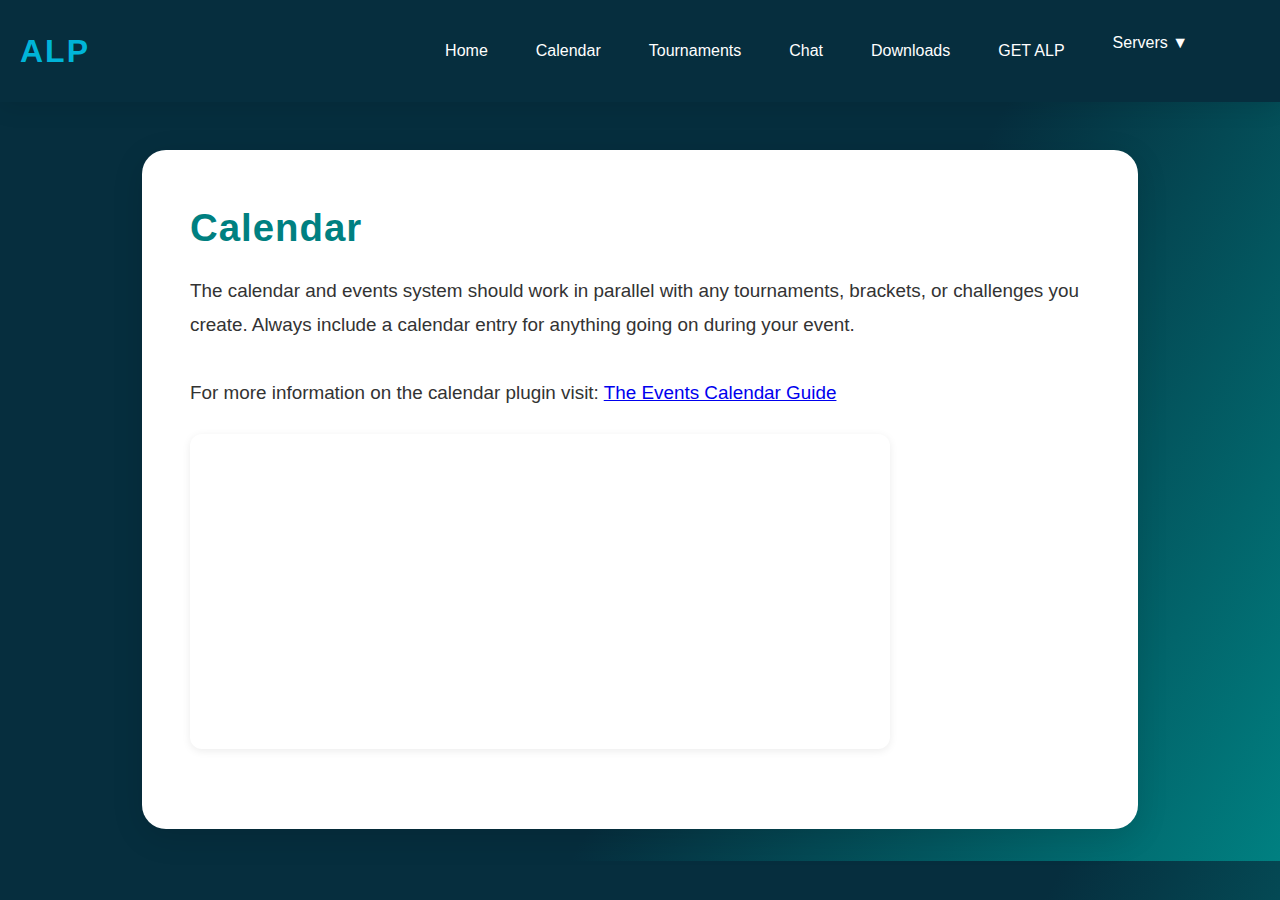
<file: calendar.html>
<!DOCTYPE html>
<html lang="en">
<head>
    <meta charset="UTF-8">
    <meta name="viewport" content="width=device-width, initial-scale=1">
    <title>Calendar | Automated LAN Party</title>
    <link rel="stylesheet" href="./styles/calendar.css">
</head>
<body>
  <header class="header">
        <div class="header-content">
            <div class="logo">ALP</div>
            <nav class="nav-wrapper">
                <div class="nav-links" id="navLinks">
                    <a href="index.html">Home</a>
                    <a href="calendar.html">Calendar</a>
                    <a href="tournaments.html">Tournaments</a>
                    <a href="chat.html">Chat</a>
                    <a href="downloads.html" target="_blank">Downloads</a>
                    <a href="https://www.patreon.com/posts/get-automated-140772763" target="_blank">GET ALP</a>
                    <div class="dropdown">
                        <span class="dropbtn">Servers &#x25BC;</span>
                        <div class="dropdown-content">
                            <a href="servers.html">Virtual Machines</a>
                            <a href="non_steam_servers.html">Non-Steam Servers</a>
                            <a href="steam_servers.html">Steam Servers</a>
                            <a href="server_browser.html">Server Browser</a>
                        </div>
                    </div>
                </div>
                <button class="hamburger" id="hamburgerBtn" aria-label="Open navigation">
                    <span></span><span></span><span></span>
                </button>
            </nav>
        </div>
    </header>
    <div class="main-container">
        <div class="box fade-in">
            <h1>Calendar</h1>
            <p>
                The calendar and events system should work in parallel with any tournaments, brackets, or challenges you create. Always include a calendar entry for anything going on during your event.<br><br>
                For more information on the calendar plugin visit: 
                <a href="https://theeventscalendar.com/knowledgebase/guide/the-events-calendar/?utm_source=theeventscalendar&utm_medium=plugin&utm_campaign=tec-help&utm_content=tec-help-page" target="_blank">
                    The Events Calendar Guide
                </a>
            </p>
            <iframe width="100%" height="315" src="https://www.youtube.com/embed/7GqaCu2UcY0?si=W9rIPg-0B_vmBLV3" title="YouTube video player" frameborder="0" allow="accelerometer; autoplay; clipboard-write; encrypted-media; gyroscope; picture-in-picture; web-share" allowfullscreen></iframe>
        </div>
    </div>
    <script>
        // Hamburger menu toggle
        document.addEventListener('DOMContentLoaded', function() {
            const hamburger = document.getElementById('hamburgerBtn');
            const navLinks = document.getElementById('navLinks');
            hamburger.addEventListener('click', function() {
                navLinks.classList.toggle('open');
            });
        });

        // Fade-in animation for boxes
        document.addEventListener('DOMContentLoaded', function() {
            const boxes = document.querySelectorAll('.fade-in');
            const observer = new IntersectionObserver((entries) => {
                entries.forEach(entry => {
                    if (entry.isIntersecting) {
                        entry.target.classList.add('visible');
                    }
                });
            }, { threshold: 0.2 });

            boxes.forEach(box => observer.observe(box));
        });
    </script>
</body>
</html>
</file>
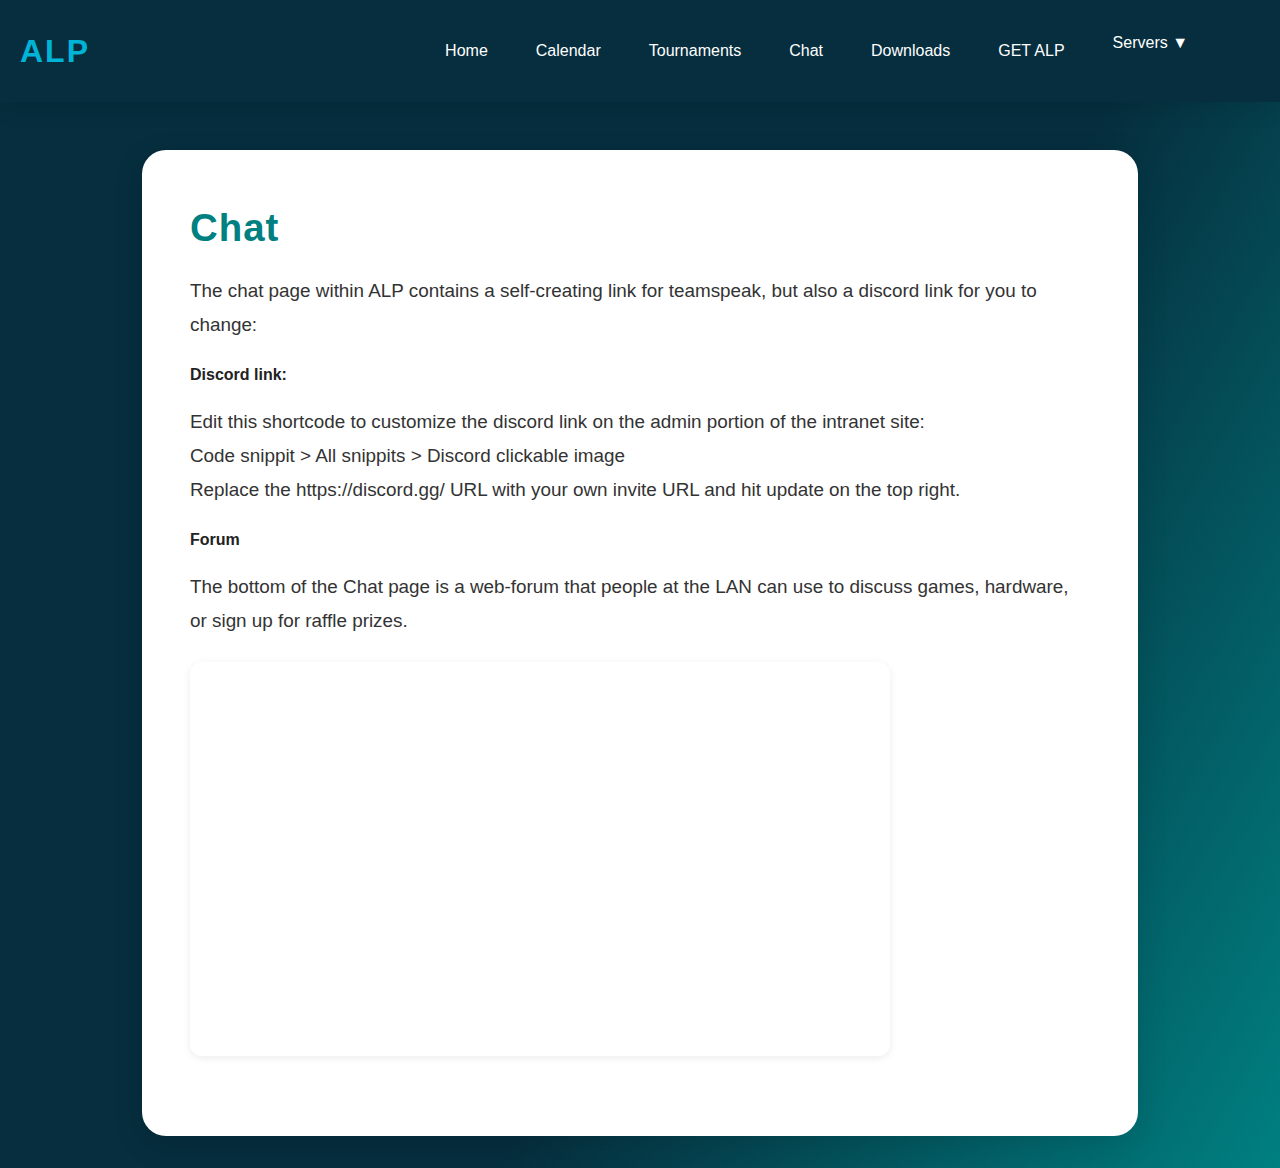
<file: chat.html>
<!DOCTYPE html>
<html lang="en">
<head>
    <meta charset="UTF-8">
    <meta name="viewport" content="width=device-width, initial-scale=1">
    <title>Chat | Automated LAN Party</title>
    <link rel="stylesheet" href="./styles/calendar.css">
</head>
<body>
    <header class="header">
        <div class="header-content">
            <div class="logo">ALP</div>
            <nav class="nav-wrapper">
                <div class="nav-links" id="navLinks">
                    <a href="index.html">Home</a>
                    <a href="calendar.html">Calendar</a>
                    <a href="tournaments.html">Tournaments</a>
                    <a href="chat.html">Chat</a>
                    <a href="downloads.html" target="_blank">Downloads</a>
                    <a href="https://www.patreon.com/posts/get-automated-140772763" target="_blank">GET ALP</a>
                    <div class="dropdown">
                        <span class="dropbtn">Servers &#x25BC;</span>
                        <div class="dropdown-content">
                            <a href="servers.html">Virtual Machines</a>
                            <a href="non_steam_servers.html">Non-Steam Servers</a>
                            <a href="steam_servers.html">Steam Servers</a>
                            <a href="server_browser.html">Server Browser</a>
                        </div>
                    </div>
                </div>
                <button class="hamburger" id="hamburgerBtn" aria-label="Open navigation">
                    <span></span><span></span><span></span>
                </button>
            </nav>
        </div>
    </header>
    <div class="main-container">
        <div class="box fade-in">
            <h1>Chat</h1>
            <p>
                The chat page within ALP contains a self-creating link for teamspeak, but also a discord link for you to change:
            </p>
            <h4>Discord link:</h4>
            <p>
                Edit this shortcode to customize the discord link on the admin portion of the intranet site:<br>
                Code snippit > All snippits > Discord clickable image<br>
                Replace the https://discord.gg/ URL with your own invite URL and hit update on the top right.
            </p>
            <h4>Forum</h4>
            <p>
                The bottom of the Chat page is a web-forum that people at the LAN can use to discuss games, hardware, or sign up for raffle prizes.
            </p>
            <iframe src="https://www.youtube.com/embed/BmtFh-pb7F8?si=ZSVyrtBASwKZw8Gg" title="YouTube video player" frameborder="0" allow="accelerometer; autoplay; clipboard-write; encrypted-media; gyroscope; picture-in-picture; web-share" allowfullscreen></iframe>
        </div>
    </div>
    <script>
        // Hamburger menu toggle
        document.addEventListener('DOMContentLoaded', function() {
            const hamburger = document.getElementById('hamburgerBtn');
            const navLinks = document.getElementById('navLinks');
            hamburger.addEventListener('click', function() {
                navLinks.classList.toggle('open');
            });
        });

        // Fade-in animation for boxes
        document.addEventListener('DOMContentLoaded', function() {
            const boxes = document.querySelectorAll('.fade-in');
            const observer = new IntersectionObserver((entries) => {
                entries.forEach(entry => {
                    if (entry.isIntersecting) {
                        entry.target.classList.add('visible');
                    }
                });
            }, { threshold: 0.2 });

            boxes.forEach(box => observer.observe(box));
        });
    </script>
</body>
</html>
</file>
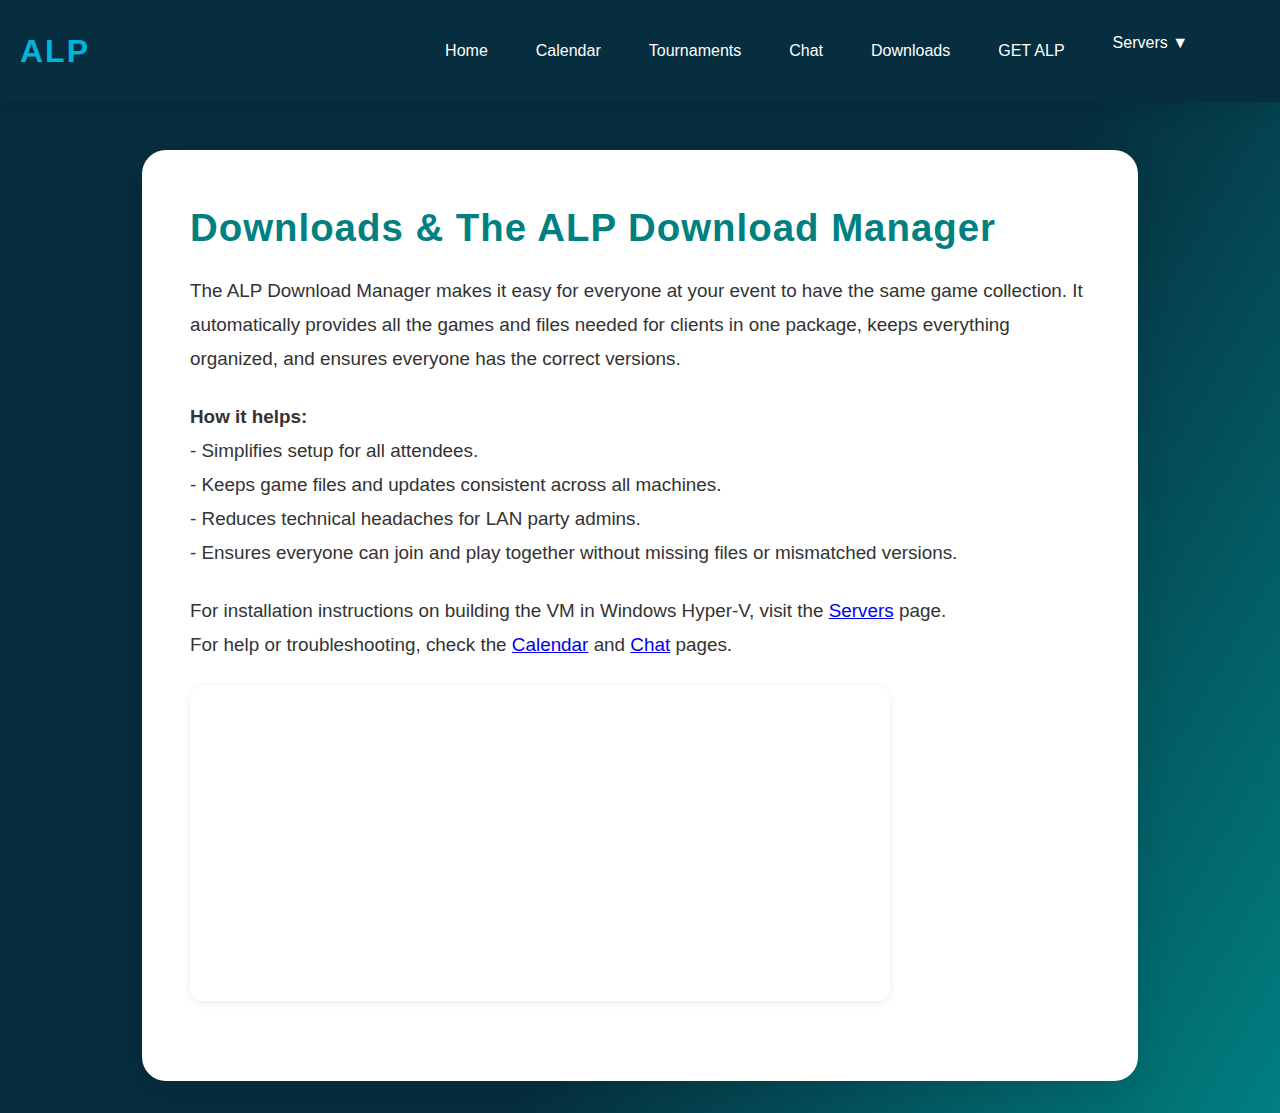
<file: downloads.html>
<!DOCTYPE html>
<html lang="en">
<head>
    <meta charset="UTF-8">
    <meta name="viewport" content="width=device-width, initial-scale=1">
    <title>Downloads | Automated LAN Party</title>
    <link rel="stylesheet" href="./styles/calendar.css">
</head>
<body>
     <header class="header">
        <div class="header-content">
            <div class="logo">ALP</div>
            <nav class="nav-wrapper">
                <div class="nav-links" id="navLinks">
                    <a href="index.html">Home</a>
                    <a href="calendar.html">Calendar</a>
                    <a href="tournaments.html">Tournaments</a>
                    <a href="chat.html">Chat</a>
                    <a href="downloads.html">Downloads</a>
                    <a href="https://www.patreon.com/posts/get-automated-140772763" target="_blank">GET ALP</a>
                    <div class="dropdown">
                        <span class="dropbtn">Servers &#x25BC;</span>
                        <div class="dropdown-content">
                            <a href="servers.html">Virtual Machines</a>
                            <a href="non_steam_servers.html">Non-Steam Servers</a>
                            <a href="steam_servers.html">Steam Servers</a>
                            <a href="server_browser.html">Server Browser</a>
                        </div>
                    </div>
                </div>
                <button class="hamburger" id="hamburgerBtn" aria-label="Open navigation">
                    <span></span><span></span><span></span>
                </button>
            </nav>
        </div>
    </header>
    <div class="main-container">
        <div class="box fade-in">
            <h1>Downloads & The ALP Download Manager</h1>
            <p>
                The ALP Download Manager makes it easy for everyone at your event to have the same game collection. 
                It automatically provides all the games and files needed for clients in one package, keeps everything organized, and ensures everyone has the correct versions.
            </p>
            <p>
                <strong>How it helps:</strong><br>
                - Simplifies setup for all attendees.<br>
                - Keeps game files and updates consistent across all machines.<br>
                - Reduces technical headaches for LAN party admins.<br>
                - Ensures everyone can join and play together without missing files or mismatched versions.
            </p>
            <p>
                For installation instructions on building the VM in Windows Hyper-V, visit the <a href="servers.html">Servers</a> page.<br>
                For help or troubleshooting, check the <a href="calendar.html">Calendar</a> and <a href="chat.html">Chat</a> pages.
            </p>
            <iframe width="100%" height="315" src="https://www.youtube.com/embed/AVGbv2vqA2o?si=obEfFq3-z0CM1eO9&amp;start=35" title="YouTube video player" frameborder="0" allowfullscreen></iframe>
        </div>
    </div>
    <script>
        // Hamburger menu toggle
        document.addEventListener('DOMContentLoaded', function() {
            const hamburger = document.getElementById('hamburgerBtn');
            const navLinks = document.getElementById('navLinks');
            hamburger.addEventListener('click', function() {
                navLinks.classList.toggle('open');
            });
        });

        // Fade-in animation for boxes
        document.addEventListener('DOMContentLoaded', function() {
            const boxes = document.querySelectorAll('.fade-in');
            const observer = new IntersectionObserver((entries) => {
                entries.forEach(entry => {
                    if (entry.isIntersecting) {
                        entry.target.classList.add('visible');
                    }
                });
            }, { threshold: 0.2 });

            boxes.forEach(box => observer.observe(box));
        });
    </script>
</body>
</html>
</file>
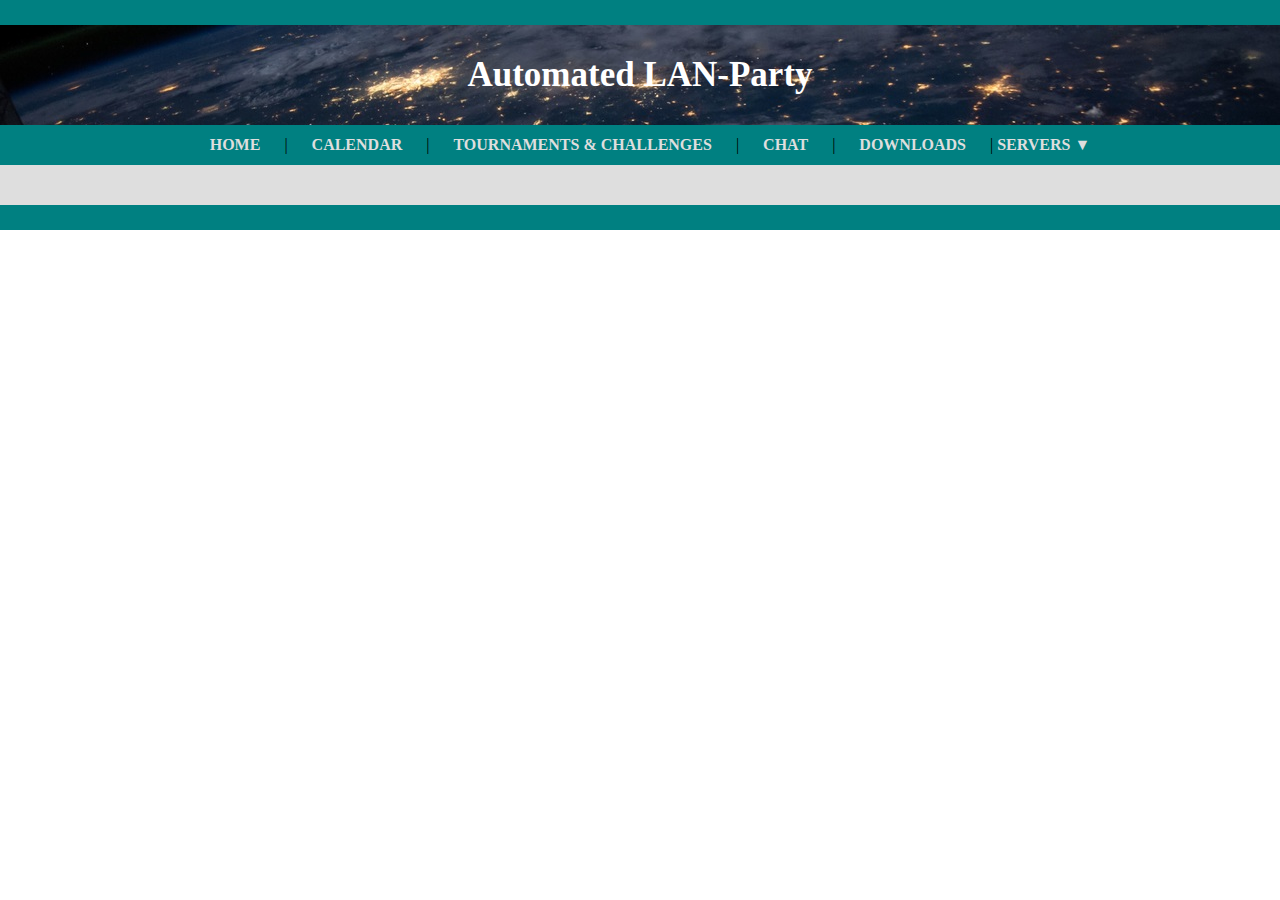
<file: layout.html>
<!DOCTYPE html>
<html>
<head>
    <style>
        /* Center the entire content horizontally */
        body {
            text-align: center;
            margin: 0;
            padding: 0;
        }

        /* Apply background strip above the topmost row */
        .top-strip {
            background-color: #008081;
            height: 25px;
            width: 100%; /* Span the entire width */
        }

        /* Apply background image to the first row */
        tr.first-row {
            background-image: url('images/head-back.jpg');
            background-size: cover; /* Adjust as needed */
            background-position: center; /* Center the background image vertically */
        }

        /* Style the first row header */
        tr.first-row td {
            text-align: center;
            padding: 30px 0; /* Increase vertical padding for header */
            color: #fff; /* Text color */
            font-size: 35px; /* Header size */
            font-weight: bold; /* Bold text */
            background-color: transparent; /* Remove background color */
        }

        /* Style the links in the second row */
        tr.second-row {
            background-color: #008081; /* Darker background color */
        }

        tr.second-row a {
            text-decoration: none;
            color: #dedede; /* Link color */
            font-weight: bold; /* Bold text */
            padding: 10px 20px; /* Add padding to space out the links */
            display: inline-block; /* Center the links horizontally */
        }

        /* Style the Servers dropdown */
        .dropdown {
            position: relative;
            display: inline-block;
        }

        .dropbtn {
            background-color: #008081;
            color: #dedede;
            border: none;
            cursor: pointer;
            font-weight: bold; /* Bold text */
        }

        .dropdown-content {
            display: none;
            position: absolute;
            background-color: #008081;
            min-width: 160px;
            z-index: 1;
        }

        .dropdown-content a {
            color: #dedede;
            padding: 12px 16px;
            text-decoration: none;
            display: block;
            font-weight: bold; /* Bold text */
        }

        .dropdown-content a:hover {
            background-color: #dedede;
            color: #008081; /* Hovered link color */
        }

        .dropdown:hover .dropdown-content {
            display: block;
        }

        /* Style the content row */
        tr.content-row {
            background-color: #dedede;
        }
        
        /* Remove border between rows */
        table {
            border-collapse: collapse;
            width: 100%; /* Span the entire width */
        }
    </style>
</head>
<body>
    <!-- Top Strip -->
    <div class="top-strip"></div>

    <table>
        <tbody>
            <!-- First Row with Background Image -->
            <tr class="first-row">
                <td colspan="6">Automated LAN-Party</td>
            </tr>
            <!-- Second Row with Links -->
            <tr class="second-row">
                <td colspan="6">
                    <a href="index.html">HOME</a> |
                    <a href="calendar.html">CALENDAR</a> |
                    <a href="tournaments.html">TOURNAMENTS & CHALLENGES</a> |
                    <a href="chat.html">CHAT</a> |
                    <a href="downloads.php">DOWNLOADS</a> |
                    <div class="dropdown">
                        <span class="dropbtn">SERVERS &#x25BC;</span>
                        <div class="dropdown-content">
                            <a href="servers.html">VIRTUAL MACHINES</a>
                            <a href="non_steam_servers.html">NON-STEAM SERVERS</a>
                            <a href="steam_servers.html">STEAM SERVERS</a>
                            <a href="server_browser.html">SERVER BROWSER</a>
                        </div>
                    </div>
                </td>
            </tr>
            <tr class="content-row">
                <td colspan="6"><br><table border="0"><tbody><tr><td width="*"> </td><td width="1000" style="text-align: left;">
            <!-- Third Row for Content -->	
 
 
 
 

				</td><td width="*"> </td></tr></tbody></table><br></td>
            </tr>
        </tbody>
    </table>

	    <div class="top-strip"></div>
</body>
</html>
</file>
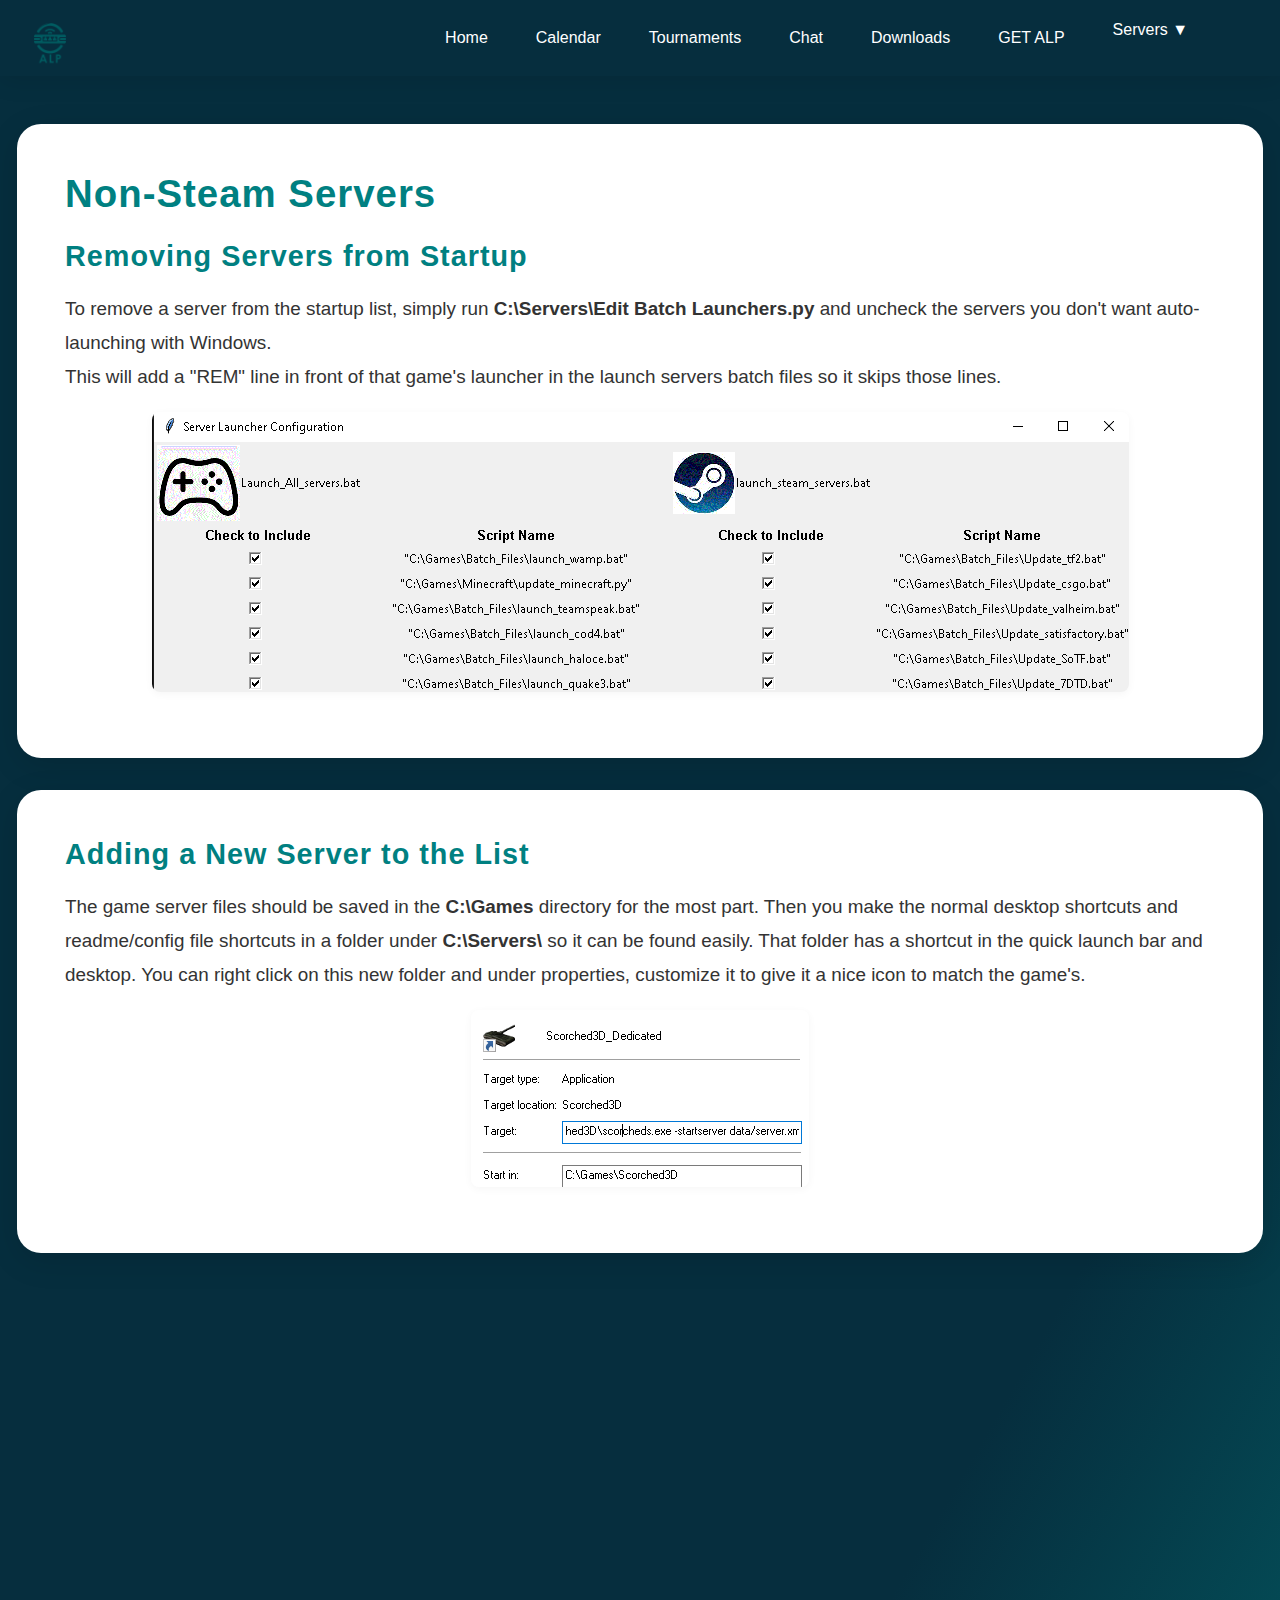
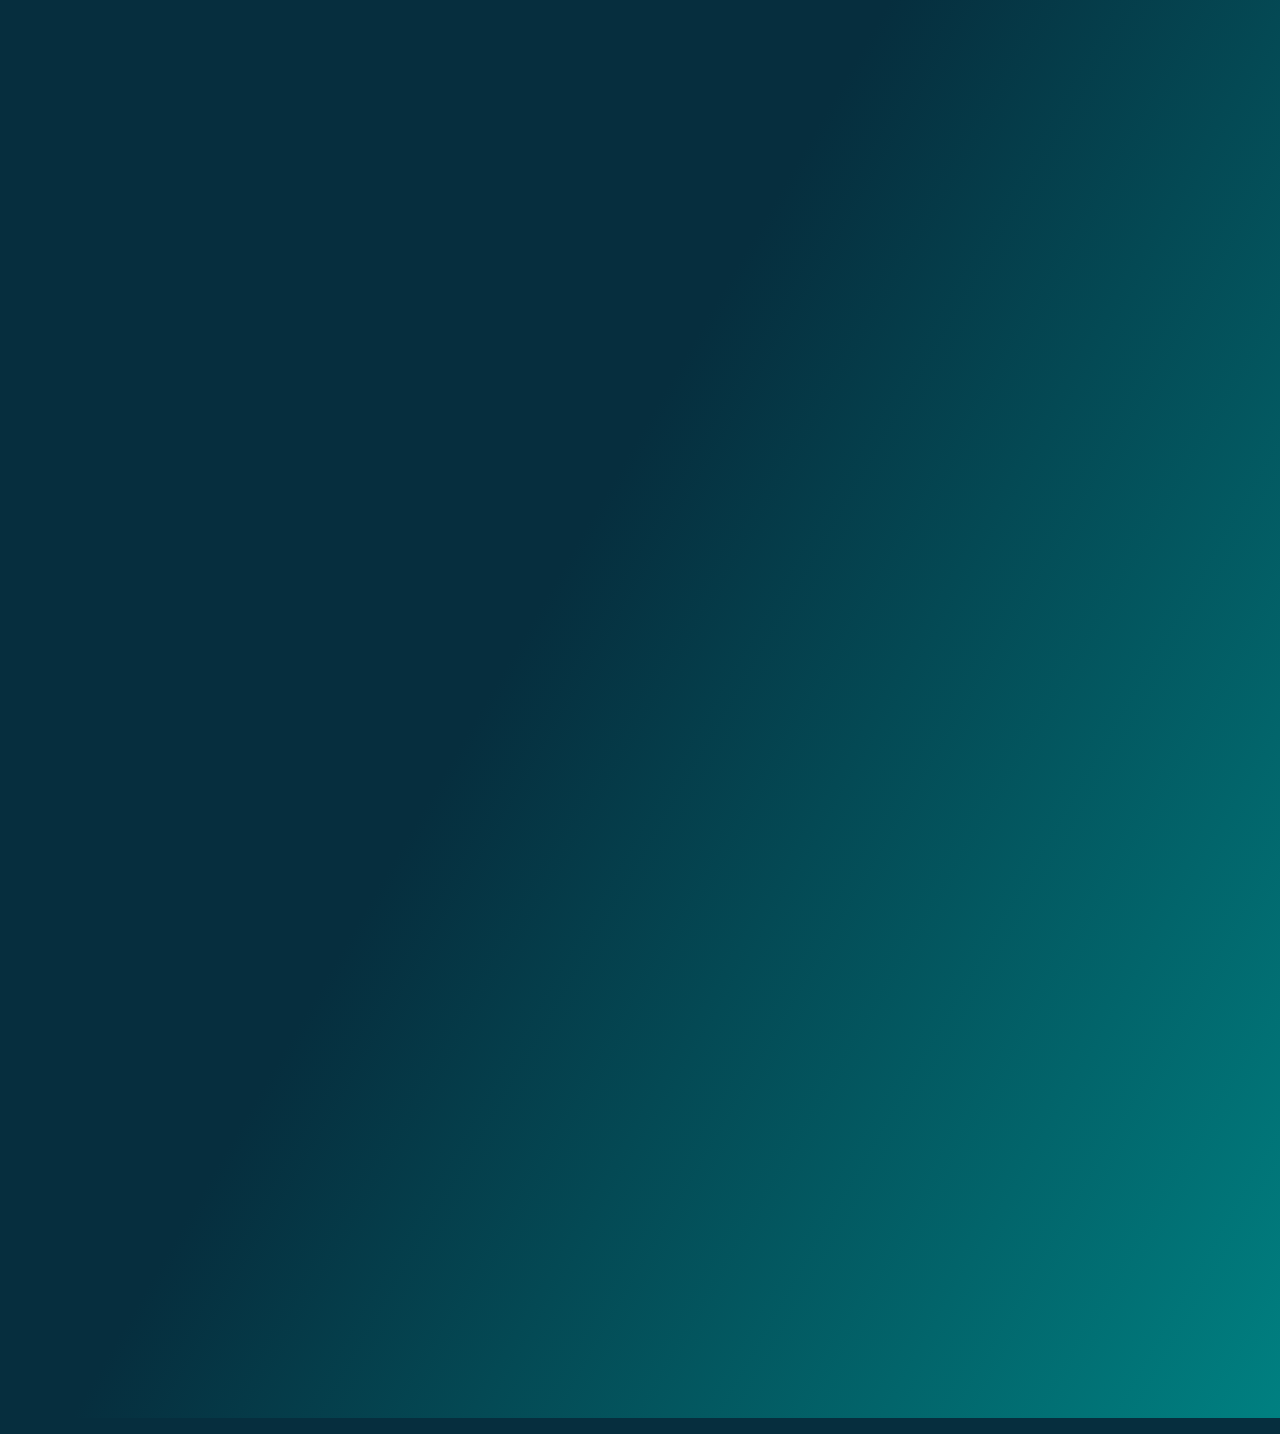
<file: non_steam_servers.html>
<!DOCTYPE html>
<html lang="en">
  <head>
    <meta charset="UTF-8" />
    <meta
      name="viewport"
      content="width=device-width, initial-scale=1"
    />
    <link rel="icon" type="image/png" href="images/ALP_logo_favicon_color.png">
    <title>Non-Steam Servers | Automated LAN Party</title>
    <link rel="stylesheet" href="./styles/servers.css" />
  </head>
  <body>
    <header class="header">
      <div class="header-content">
        <div class="logo">
          <a href="index.html">
            <img src="images/ALP_logo_txt.png" alt="ALP Logo" />
          </a>
        </div>
        <nav class="nav-wrapper">
          <div class="nav-links" id="navLinks">
            <a href="index.html">Home</a>
            <a href="calendar.html">Calendar</a>
            <a href="tournaments.html">Tournaments</a>
            <a href="chat.html">Chat</a>
            <a href="downloads.html">Downloads</a>
            <a
              href="https://www.patreon.com/posts/get-automated-140772763"
              target="_blank"
              >GET ALP</a
            >
            <div class="dropdown">
              <span class="dropbtn">Servers &#x25BC;</span>
              <div class="dropdown-content">
                <a href="servers.html">Virtual Machines</a>
                <a href="non_steam_servers.html">Non-Steam Servers</a>
                <a href="steam_servers.html">Steam Servers</a>
                <a href="server_browser.html">Server Browser</a>
              </div>
            </div>
          </div>
          <button
            class="hamburger"
            id="hamburgerBtn"
            aria-label="Open navigation"
          >
            <span></span><span></span><span></span>
          </button>
        </nav>
      </div>
    </header>
    <div class="main-container">
      <div class="box fade-in">
        <h1>Non-Steam Servers</h1>
        <h2>Removing Servers from Startup</h2>
        <p>
          To remove a server from the startup list, simply run
          <strong>C:\Servers\Edit Batch Launchers.py</strong> and
          uncheck the servers you don't want auto-launching with
          Windows.<br />
          This will add a "REM" line in front of that game's launcher
          in the launch servers batch files so it skips those lines.
        </p>
        <img
          src="images/server_launcher_config.PNG"
          alt="Server Launcher Config"
        />
      </div>
      <div class="box fade-in">
        <h2>Adding a New Server to the List</h2>
        <p>
          The game server files should be saved in the
          <strong>C:\Games</strong> directory for the most part. Then
          you make the normal desktop shortcuts and readme/config file
          shortcuts in a folder under <strong>C:\Servers\</strong> so
          it can be found easily. That folder has a shortcut in the
          quick launch bar and desktop. You can right click on this
          new folder and under properties, customize it to give it a
          nice icon to match the game's.
        </p>
        <img
          src="images/scorched_shortcut.PNG"
          alt="Scorched Shortcut"
        />
      </div>
      <div class="box fade-in">
        <h2>Creating Batch Files</h2>
        <p>
          Then you copy a batch file within
          <strong>C:\Games\Batch_Files</strong> such as
          "launch_scorched.bat" and rename it "launch_gamename.bat"
          and edit it. Change the .exe it looks for so it doesn't
          launch the service twice to the .exe your game server is
          called in task manager when running, changing it to launch
          the newly created shortcut you added to the
          <strong>C:\Servers</strong> directory, changing its echo'd
          callouts from saying "Launching scorched server" and
          "Skipping launching scorched server" to whatever your game's
          name is.
        </p>
        <img
          src="images/scorched_bat.PNG"
          alt="Scorched Batch File"
        />
      </div>
      <div class="box fade-in">
        <h2>Final Steps</h2>
        <p>
          Then finally add a call line to
          <strong>C:\Servers\Launch_all_servers.bat</strong>
        </p>
        <img src="images/call_scorched.PNG" alt="Call Scorched" />
        <p>
          Now you can either launch the server from the servers folder
          you created under <strong>C:\Servers</strong>, or let it
          auto-launch from the batch file!
        </p>
      </div>
      <div class="box fade-in img-row">
        <img src="images/scorched_folder.PNG" alt="Scorched Folder" />
        <img src="images/servers_folder.PNG" alt="Servers Folder" />
        <img src="images/games_folder.PNG" alt="Games Folder" />
      </div>
    </div>
    <script>
      document.addEventListener("DOMContentLoaded", function () {
        // Hamburger menu toggle
        const hamburger = document.getElementById("hamburgerBtn");
        const navLinks = document.getElementById("navLinks");
        if (hamburger && navLinks) {
          hamburger.addEventListener("click", function () {
            navLinks.classList.toggle("open");
          });
        }

        // Dropdown menu toggle for mobile/touch
        const dropbtn = document.querySelector(".dropbtn");
        const dropdownContent = document.querySelector(
          ".dropdown-content"
        );
        if (dropbtn && dropdownContent) {
          dropbtn.addEventListener("click", function (e) {
            e.preventDefault();
            dropdownContent.style.display =
              dropdownContent.style.display === "block"
                ? "none"
                : "block";
          });
          // Optional: close dropdown when clicking outside
          document.addEventListener("click", function (e) {
            if (
              !dropbtn.contains(e.target) &&
              !dropdownContent.contains(e.target)
            ) {
              dropdownContent.style.display = "none";
            }
          });
        }

        // Fade-in animation for boxes
        const boxes = document.querySelectorAll(".fade-in");
        const observer = new IntersectionObserver(
          (entries) => {
            entries.forEach((entry) => {
              if (entry.isIntersecting) {
                entry.target.classList.add("visible");
              }
            });
          },
          { threshold: 0.2 }
        );

        boxes.forEach((box) => observer.observe(box));
      });
    </script>
  </body>
</html>
</file>
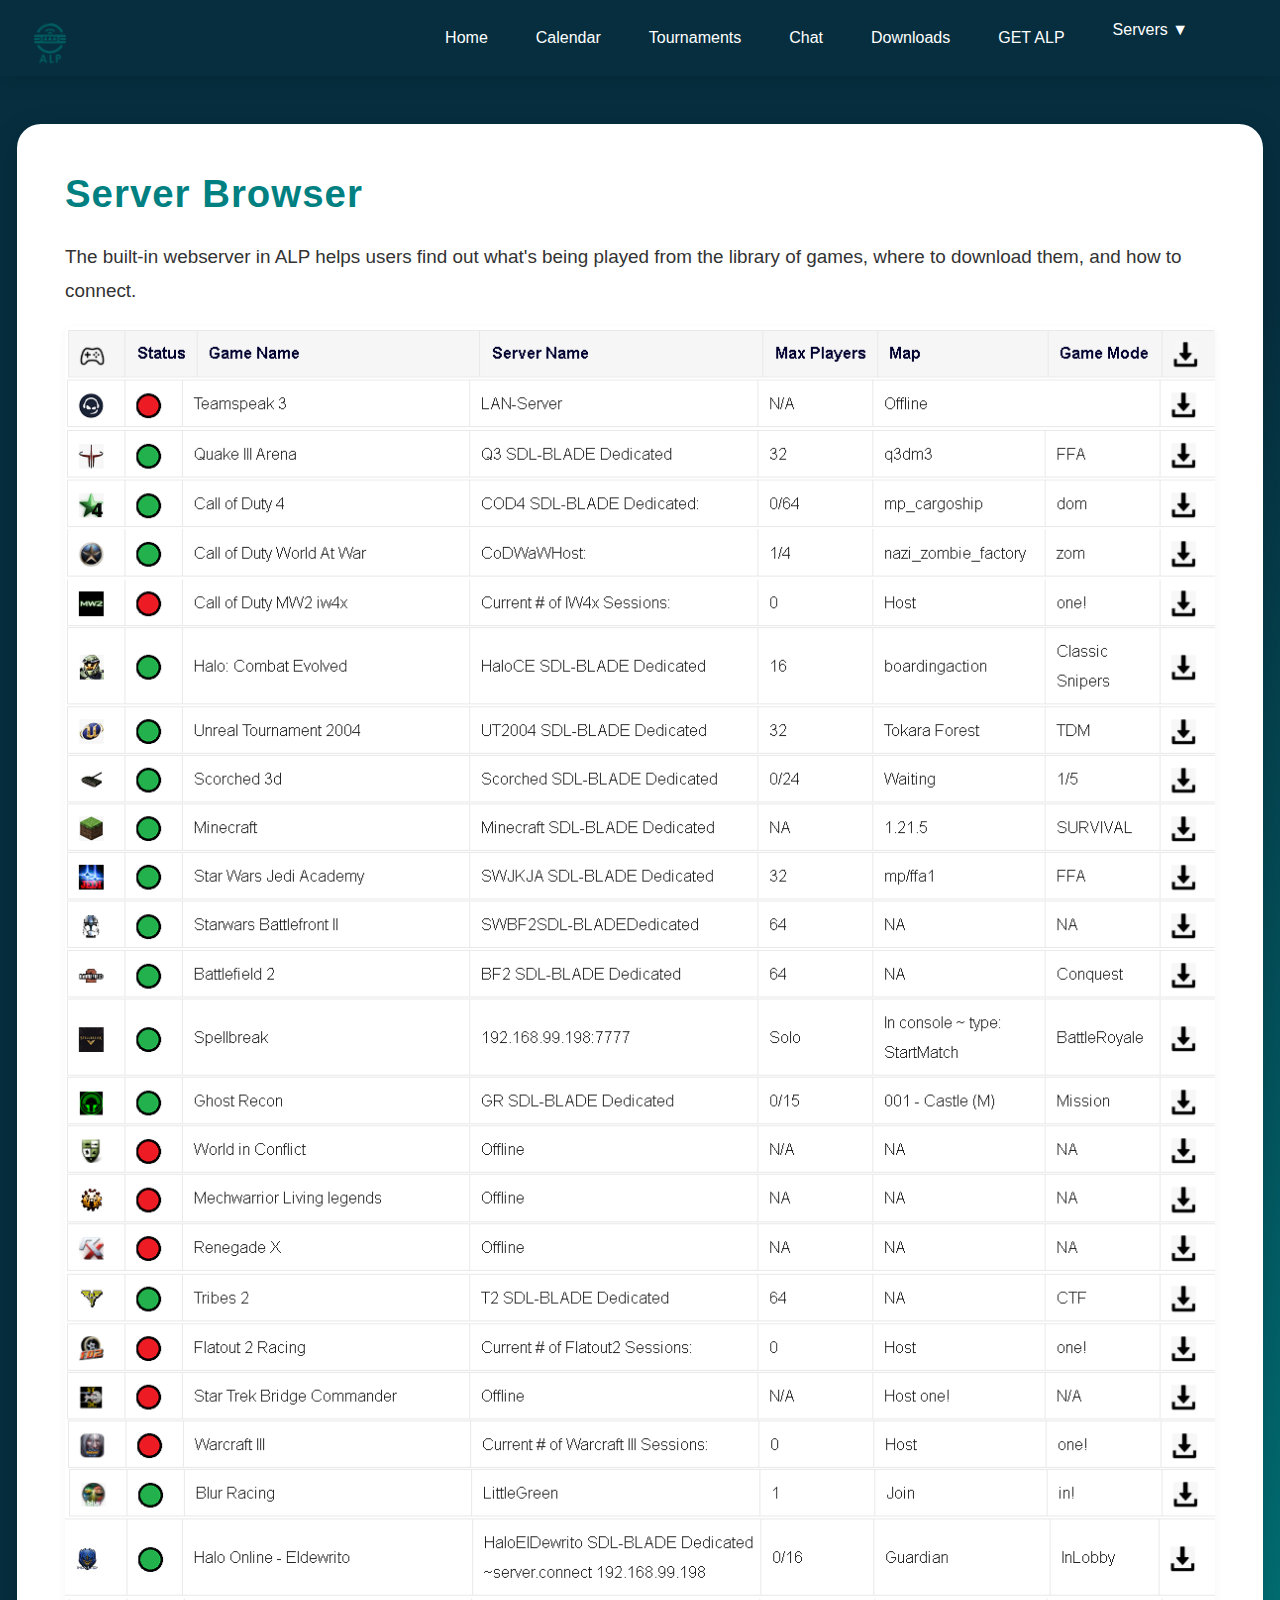
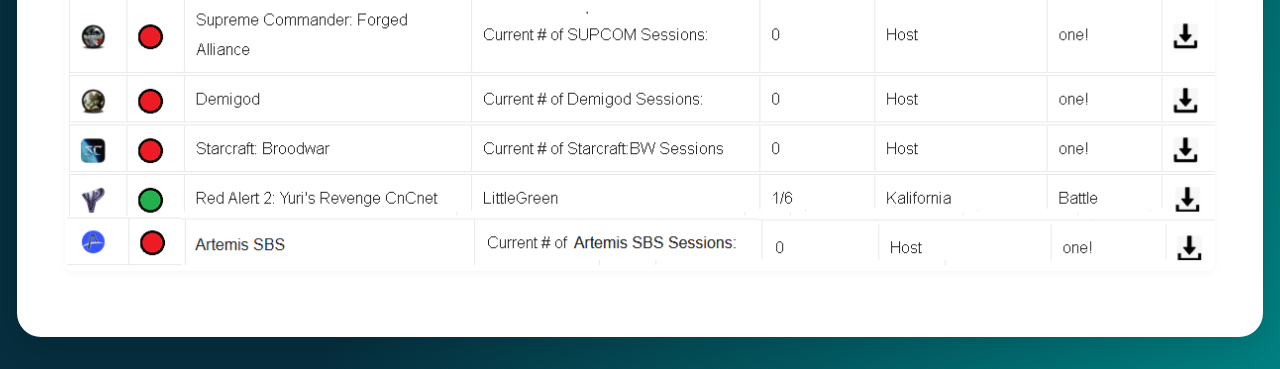
<file: server_browser.html>
<!DOCTYPE html>
<html lang="en">
  <head>
    <meta charset="UTF-8" />
    <meta
      name="viewport"
      content="width=device-width, initial-scale=1"
    />
    <title>Server Browser | Automated LAN Party</title>
    <link rel="stylesheet" href="./styles/servers.css" />
  </head>
  <body>
    <header class="header">
      <div class="header-content">
        <div class="logo">
          <a href="index.html">
            <img src="images/ALP_logo_txt.png" alt="ALP Logo" />
          </a>
        </div>
        <nav class="nav-wrapper">
          <div class="nav-links" id="navLinks">
            <a href="index.html">Home</a>
            <a href="calendar.html">Calendar</a>
            <a href="tournaments.html">Tournaments</a>
            <a href="chat.html">Chat</a>
            <a href="downloads.html">Downloads</a>
            <a
              href="https://www.patreon.com/posts/get-automated-140772763"
              target="_blank"
              >GET ALP</a
            >
            <div class="dropdown">
              <span class="dropbtn">Servers &#x25BC;</span>
              <div class="dropdown-content">
                <a href="servers.html">Virtual Machines</a>
                <a href="non_steam_servers.html">Non-Steam Servers</a>
                <a href="steam_servers.html">Steam Servers</a>
                <a href="server_browser.html">Server Browser</a>
              </div>
            </div>
          </div>
          <button
            class="hamburger"
            id="hamburgerBtn"
            aria-label="Open navigation"
          >
            <span></span><span></span><span></span>
          </button>
        </nav>
      </div>
    </header>
    <div class="main-container">
      <div class="box fade-in">
        <h1>Server Browser</h1>
        <p>
          The built-in webserver in ALP helps users find out what's
          being played from the library of games, where to download
          them, and how to connect.
        </p>
        <img
          src="images/ALP_servers.png"
          alt="ALP Server Browser Screenshot"
        />
      </div>
    </div>
    <script>
      document.addEventListener("DOMContentLoaded", function () {
        // Hamburger menu toggle
        const hamburger = document.getElementById("hamburgerBtn");
        const navLinks = document.getElementById("navLinks");
        if (hamburger && navLinks) {
          hamburger.addEventListener("click", function () {
            navLinks.classList.toggle("open");
          });
        }

        // Dropdown menu toggle for mobile/touch
        const dropbtn = document.querySelector(".dropbtn");
        const dropdownContent = document.querySelector(
          ".dropdown-content"
        );
        if (dropbtn && dropdownContent) {
          dropbtn.addEventListener("click", function (e) {
            e.preventDefault();
            dropdownContent.style.display =
              dropdownContent.style.display === "block"
                ? "none"
                : "block";
          });
          // Optional: close dropdown when clicking outside
          document.addEventListener("click", function (e) {
            if (
              !dropbtn.contains(e.target) &&
              !dropdownContent.contains(e.target)
            ) {
              dropdownContent.style.display = "none";
            }
          });
        }

        // Fade-in animation for boxes
        const boxes = document.querySelectorAll(".fade-in");
        const observer = new IntersectionObserver(
          (entries) => {
            entries.forEach((entry) => {
              if (entry.isIntersecting) {
                entry.target.classList.add("visible");
              }
            });
          },
          { threshold: 0.08 }
        ); // Lower threshold for mobile

        boxes.forEach((box) => observer.observe(box));
      });
    </script>
  </body>
</html>
</file>
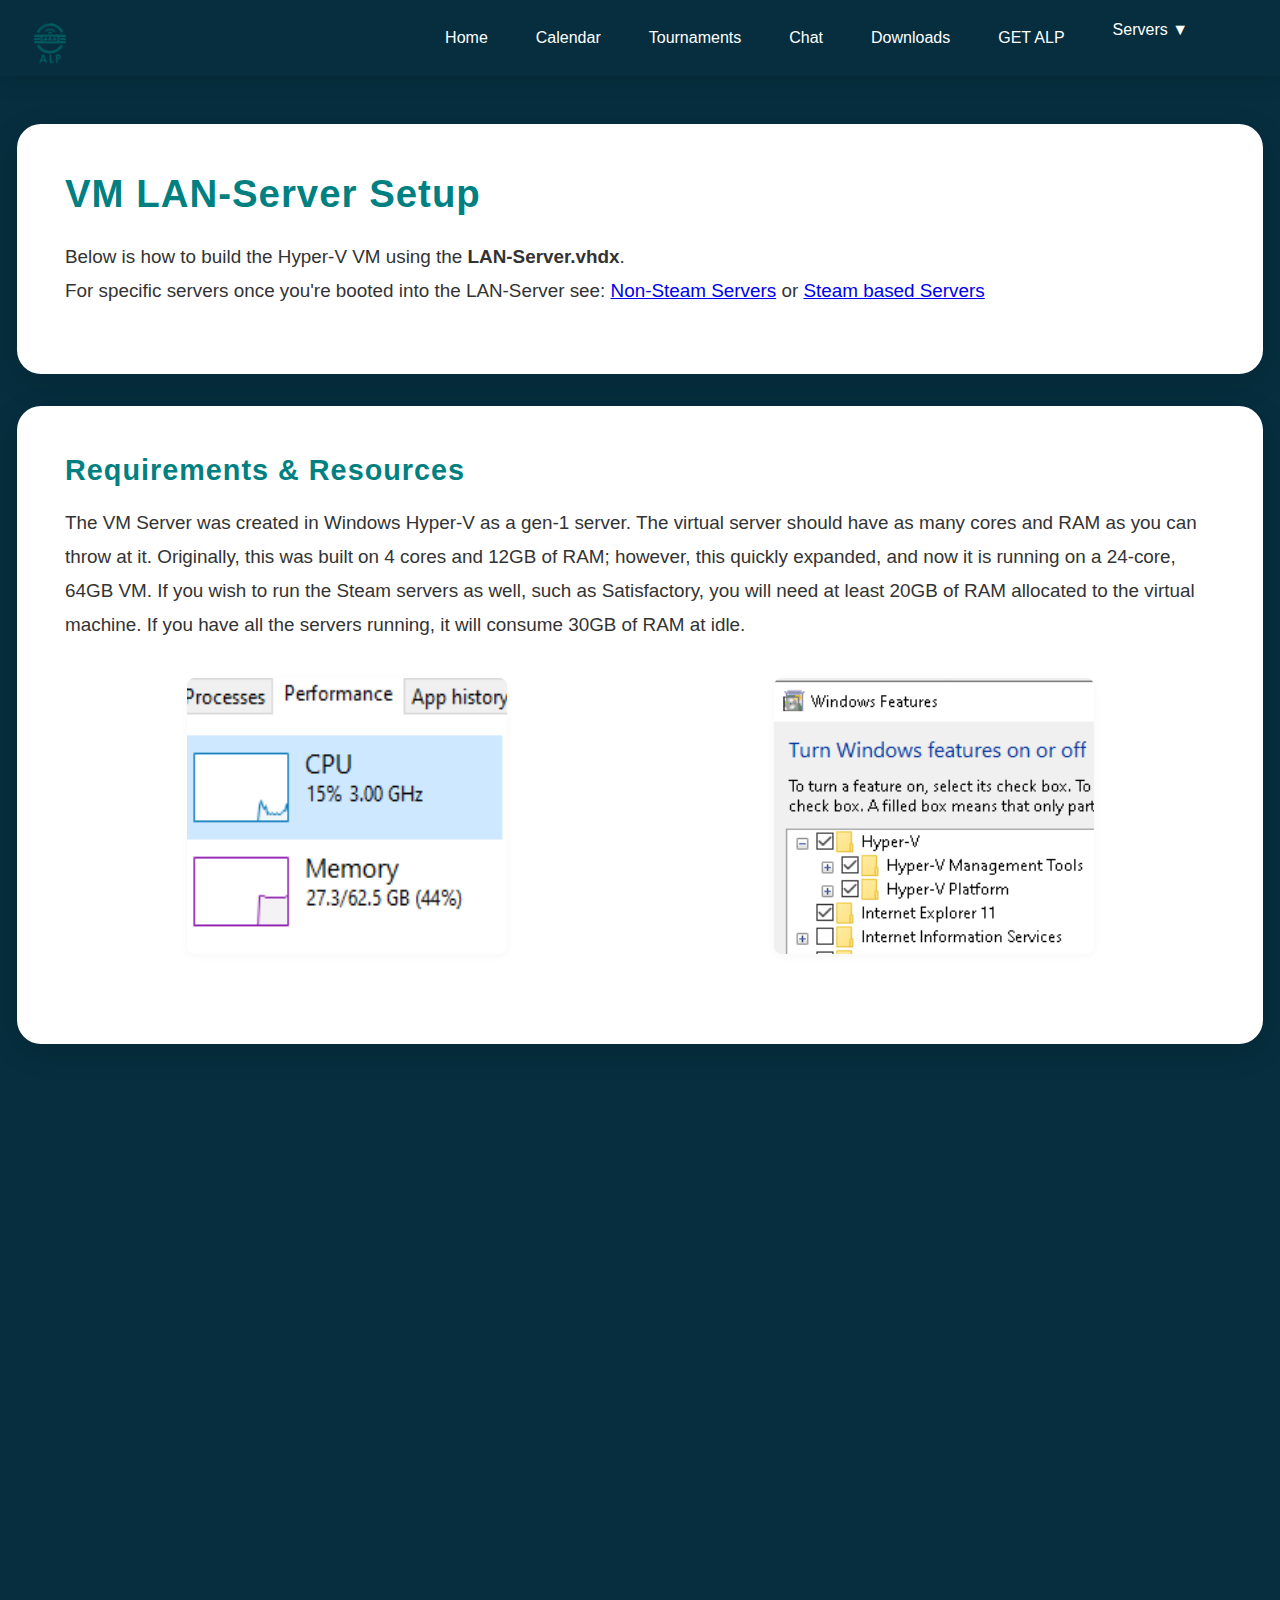
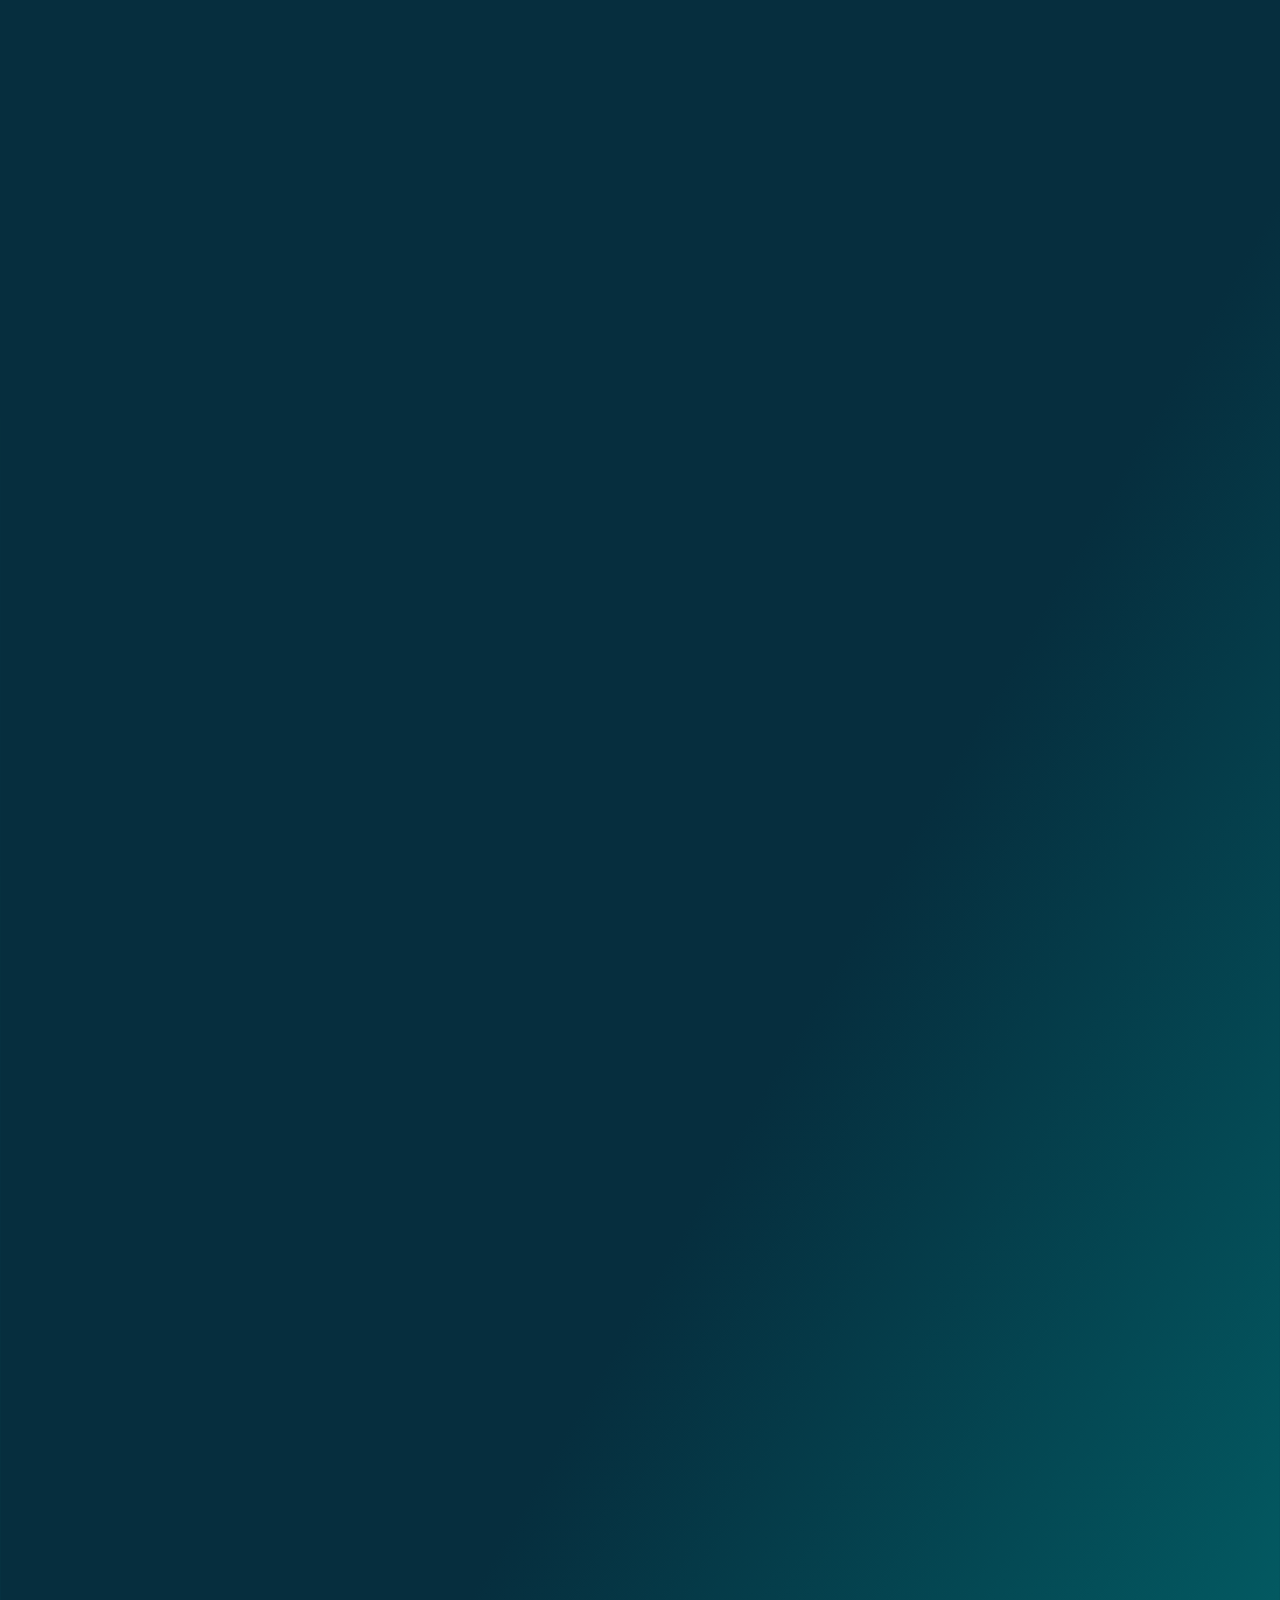
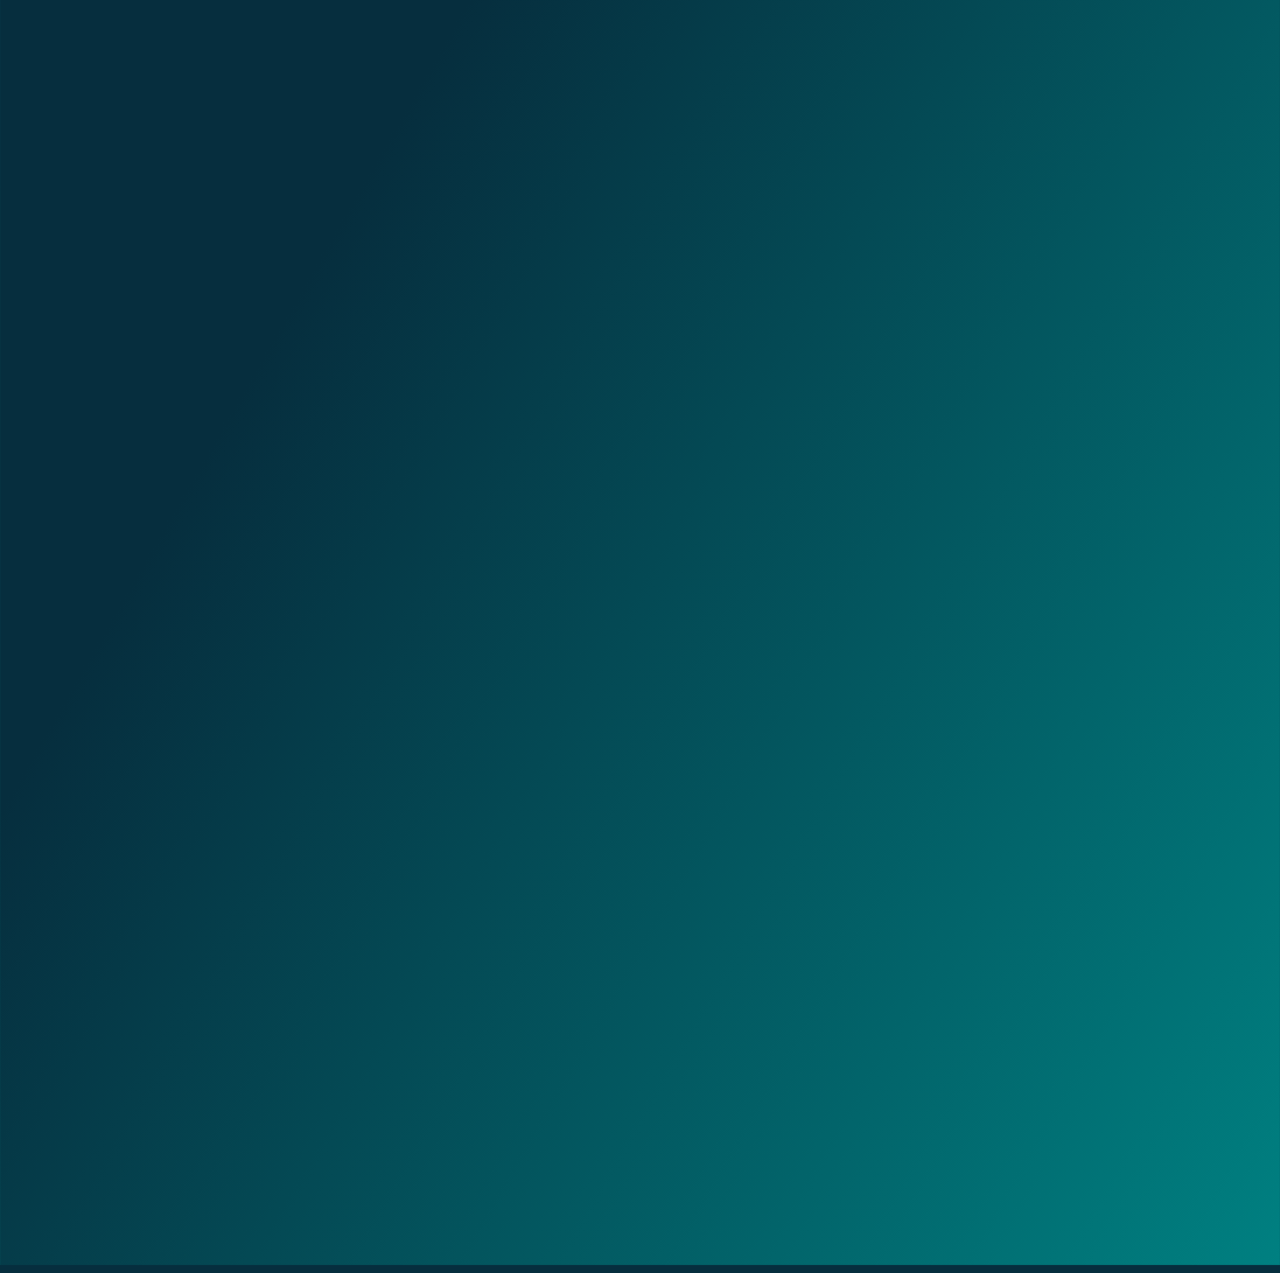
<file: servers.html>
<!DOCTYPE html>
<html lang="en">
<head>
    <meta charset="UTF-8">
    <meta name="viewport" content="width=device-width, initial-scale=1">
    <title>VM LAN-Server | Automated LAN Party</title>
    <link rel="stylesheet" href="./styles/servers.css">
</head>
<body>
    <header class="header">
        <div class="header-content">
            <div class="logo">
                <a href="index.html">
                    <img src="images/ALP_logo_txt.png" alt="ALP Logo">
                </a>
            </div>            <nav class="nav-wrapper">
                <div class="nav-links" id="navLinks">
                    <a href="index.html">Home</a>
                    <a href="calendar.html">Calendar</a>
                    <a href="tournaments.html">Tournaments</a>
                    <a href="chat.html">Chat</a>
                    <a href="downloads.html">Downloads</a>
                    <a href="https://www.patreon.com/posts/get-automated-140772763" target="_blank">GET ALP</a>
                    <div class="dropdown">
                        <span class="dropbtn">Servers &#x25BC;</span>
                        <div class="dropdown-content">
                            <a href="servers.html">Virtual Machines</a>
                            <a href="non_steam_servers.html">Non-Steam Servers</a>
                            <a href="steam_servers.html">Steam Servers</a>
                            <a href="server_browser.html">Server Browser</a>
                        </div>
                    </div>
                </div>
                <button class="hamburger" id="hamburgerBtn" aria-label="Open navigation">
                    <span></span><span></span><span></span>
                </button>
            </nav>
        </div>
    </header>
    <div class="main-container">
        <div class="box fade-in">
            <h1>VM LAN-Server Setup</h1>
            <p>
                Below is how to build the Hyper-V VM using the <strong>LAN-Server.vhdx</strong>.<br>
                For specific servers once you're booted into the LAN-Server see:
                <a href="non_steam_servers.html">Non-Steam Servers</a> or <a href="steam_servers.html">Steam based Servers</a>
            </p>
        </div>
        <div class="box fade-in">
            <h2>Requirements & Resources</h2>
            <p>
                The VM Server was created in Windows Hyper-V as a gen-1 server. The virtual server should have as many cores and RAM as you can throw at it. Originally, this was built on 4 cores and 12GB of RAM; however, this quickly expanded, and now it is running on a 24-core, 64GB VM. If you wish to run the Steam servers as well, such as Satisfactory, you will need at least 20GB of RAM allocated to the virtual machine. If you have all the servers running, it will consume 30GB of RAM at idle.
            </p>
            <div class="img-row">
                <img src="images/task_manager.PNG" alt="Task Manager" />
                <img src="images/windows_features.PNG" alt="Windows Features" />
            </div>
        </div>
        <div class="box fade-in">
            <h2>Preparation</h2>
            <p>
                In order to create the VM in Hyper-V, make sure you have virtualization enabled in your BIOS and Hyper-V installed via the Windows features panel within Windows. Make sure you have some kind of connection enabled in the Hyper-V switch manager to allow the server to have a network. We'll call ours <strong>LAN</strong>.
            </p>
        </div>
        <div class="box fade-in">
            <h2>VM Creation Steps</h2>
            <ol>
                <li>New &gt; Virtual Machine</li>
                <li>Name: LAN-Server</li>
                <li>Store: Wherever you like</li>
                <li>Generation: 1</li>
                <li>Startup Memory: As much as you can spare. Dynamic memory not suggested.</li>
                <li>Connection: LAN connection</li>
                <li>Use an existing Virtual Disk: LAN-Server.vhdx</li>
                <li>Finish!</li>
            </ol>
            <img src="images/VM_Settings.PNG" alt="VM Settings" style="max-width: 100%; height: auto;" />
        </div>
        <div class="box fade-in">
            <h2>First Boot & Troubleshooting</h2>
            <p>
                During the first boot, it may ask to merge with the last instance. Simply hit "continue."<br>
                If you see this error about checkpoints, disable checkpoints at least for the first boot.
            </p>
            <img src="images/checkpoints.PNG" alt="Checkpoints Error" />
            <p>
                <strong>See the settings we use on the far right photo above.</strong>
            </p>
        </div>
        <div class="box fade-in">
            <h2>Login Information</h2>
            <p>
                Allow the server to boot up for at least 20 minutes; it could take longer if on slower hardware. Once done, you can log into the server using either Hyper-V &gt; Connect or using Remote Desktop:<br>
                <strong>LAN-Server:1337</strong>
            </p>
            <p>
                Username and password can be found within the readme in the <strong>.7z download</strong>.<br>
                <strong>Note:</strong> Do not change this information as the server launches batch scripts after logging in to launch all the game and web servers. Changing the Windows password will nuke the auto-login.
            </p>
        </div>
        <div class="box fade-in">
            <h2>Managing Servers</h2>
            <p>
                Individual servers or the entire batch can be launched or edited from the servers folder on the desktop. Server status can be obtained by anyone on the LAN by browsing to <strong>http://LAN-Server</strong> on the network.
            </p>
        </div>
        <div class="box fade-in">
            <h2>Video Guide</h2>
            <iframe width="100%" height="315" src="https://www.youtube.com/embed/MTSTYRggNwU?si=gVejE8NOAsH9Qfy_" title="YouTube video player" frameborder="0" allowfullscreen></iframe>
        </div>
    </div>
    <script>
document.addEventListener('DOMContentLoaded', function() {
    // Hamburger menu toggle
    const hamburger = document.getElementById('hamburgerBtn');
    const navLinks = document.getElementById('navLinks');
    if (hamburger && navLinks) {
        hamburger.addEventListener('click', function() {
            navLinks.classList.toggle('open');
        });
    }

    // Dropdown menu toggle for mobile/touch
    const dropbtn = document.querySelector('.dropbtn');
    const dropdownContent = document.querySelector('.dropdown-content');
    if (dropbtn && dropdownContent) {
        dropbtn.addEventListener('click', function(e) {
            e.preventDefault();
            dropdownContent.style.display = 
                dropdownContent.style.display === 'block' ? 'none' : 'block';
        });
        // Optional: close dropdown when clicking outside
        document.addEventListener('click', function(e) {
            if (!dropbtn.contains(e.target) && !dropdownContent.contains(e.target)) {
                dropdownContent.style.display = 'none';
            }
        });
    }

    // Fade-in animation for boxes
    const boxes = document.querySelectorAll('.fade-in');
    const observer = new IntersectionObserver((entries) => {
        entries.forEach(entry => {
            if (entry.isIntersecting) {
                entry.target.classList.add('visible');
            }
        });
    }, { threshold: 0.2 });

    boxes.forEach(box => observer.observe(box));
});
    </script>
</body>
</html>
</file>
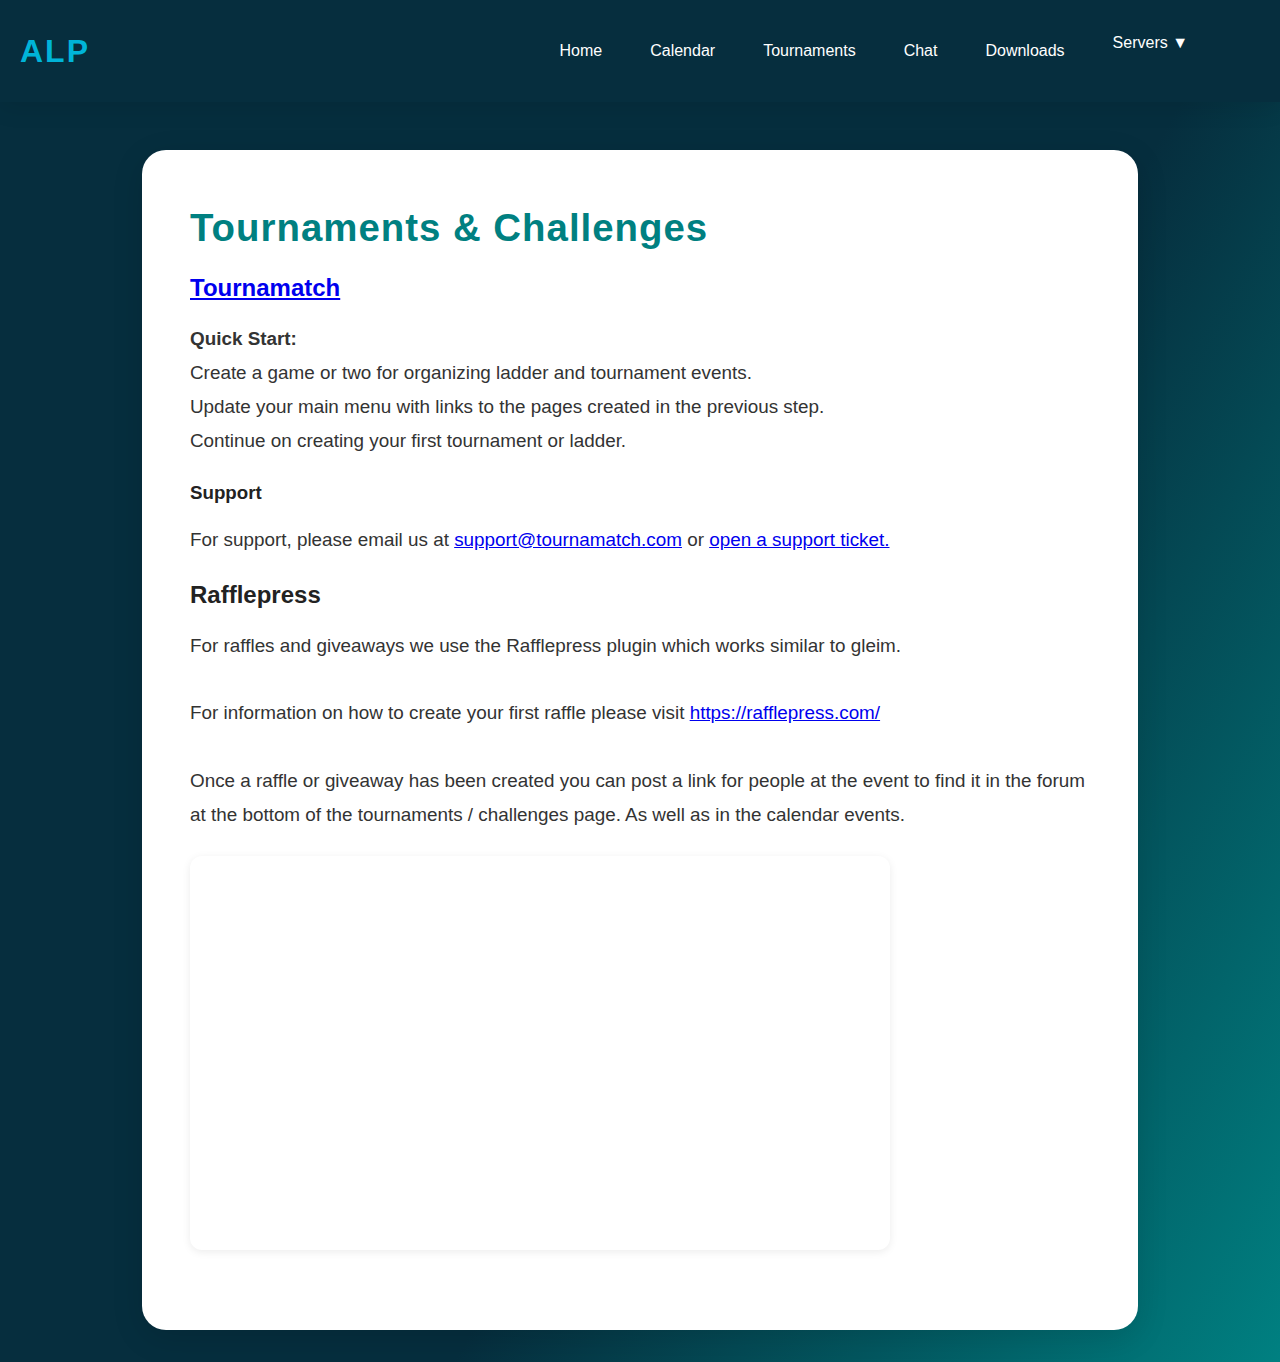
<file: tournaments.html>
<!DOCTYPE html>
<html lang="en">
<head>
    <meta charset="UTF-8">
    <meta name="viewport" content="width=device-width, initial-scale=1">
    <title>Tournaments & Challenges | Automated LAN Party</title>
    <link rel="stylesheet" href="./styles/calendar.css">
</head>
<body>
    <header class="header">
        <div class="header-content">
            <div class="logo">ALP</div>
            <nav class="nav-wrapper">
                <div class="nav-links" id="navLinks">
                    <a href="index.html">Home</a>
                    <a href="calendar.html">Calendar</a>
                    <a href="tournaments.html">Tournaments</a>
                    <a href="chat.html">Chat</a>
                    <a href="downloads.php">Downloads</a>
                    <div class="dropdown">
                        <span class="dropbtn">Servers &#x25BC;</span>
                        <div class="dropdown-content">
                            <a href="servers.html">Virtual Machines</a>
                            <a href="non_steam_servers.html">Non-Steam Servers</a>
                            <a href="steam_servers.html">Steam Servers</a>
                            <a href="server_browser.html">Server Browser</a>
                        </div>
                    </div>
                </div>
                <button class="hamburger" id="hamburgerBtn" aria-label="Open navigation">
                    <span></span><span></span><span></span>
                </button>
            </nav>
        </div>
    </header>
    <div class="main-container">
        <div class="box fade-in">
            <h1>Tournaments & Challenges</h1>
            
            <h2><a href="https://www.tournamatch.com" target="_blank">Tournamatch</a></h2>
            <p>
                <strong>Quick Start:</strong><br>
                Create a game or two for organizing ladder and tournament events.<br>
                Update your main menu with links to the pages created in the previous step.<br>
                Continue on creating your first tournament or ladder.
            </p>
            
            <h3>Support</h3>
            <p>
                For support, please email us at <a href="mailto:support@tournamatch.com">support@tournamatch.com</a> or <a href="https://www.tournamatch.com/support" target="_blank">open a support ticket.</a>
            </p>

            <h2>Rafflepress</h2>
            <p>
                For raffles and giveaways we use the Rafflepress plugin which works similar to gleim.<br><br>
                For information on how to create your first raffle please visit <a href="https://rafflepress.com/docs/creating-your-first-giveaway/?utm_source=WordPress&utm_medium=rafflepress-about-page&utm_campaign=gettingstarted#add-new" target="_blank">https://rafflepress.com/</a><br><br>
                Once a raffle or giveaway has been created you can post a link for people at the event to find it in the forum at the bottom of the tournaments / challenges page. As well as in the calendar events.
            </p>
            
            <iframe src="https://www.youtube.com/embed/YlMEG3Eg-d4?si=cDrFsRQneme-bUr4" title="YouTube video player" frameborder="0" allow="accelerometer; autoplay; clipboard-write; encrypted-media; gyroscope; picture-in-picture; web-share" allowfullscreen></iframe>
        </div>
    </div>
    <script>
        // Hamburger menu toggle
        document.addEventListener('DOMContentLoaded', function() {
            const hamburger = document.getElementById('hamburgerBtn');
            const navLinks = document.getElementById('navLinks');
            hamburger.addEventListener('click', function() {
                navLinks.classList.toggle('open');
            });
        });

        // Fade-in animation for boxes
        document.addEventListener('DOMContentLoaded', function() {
            const boxes = document.querySelectorAll('.fade-in');
            const observer = new IntersectionObserver((entries) => {
                entries.forEach(entry => {
                    if (entry.isIntersecting) {
                        entry.target.classList.add('visible');
                    }
                });
            }, { threshold: 0.2 });

            boxes.forEach(box => observer.observe(box));
        });
    </script>
</body>
</html>
</file>
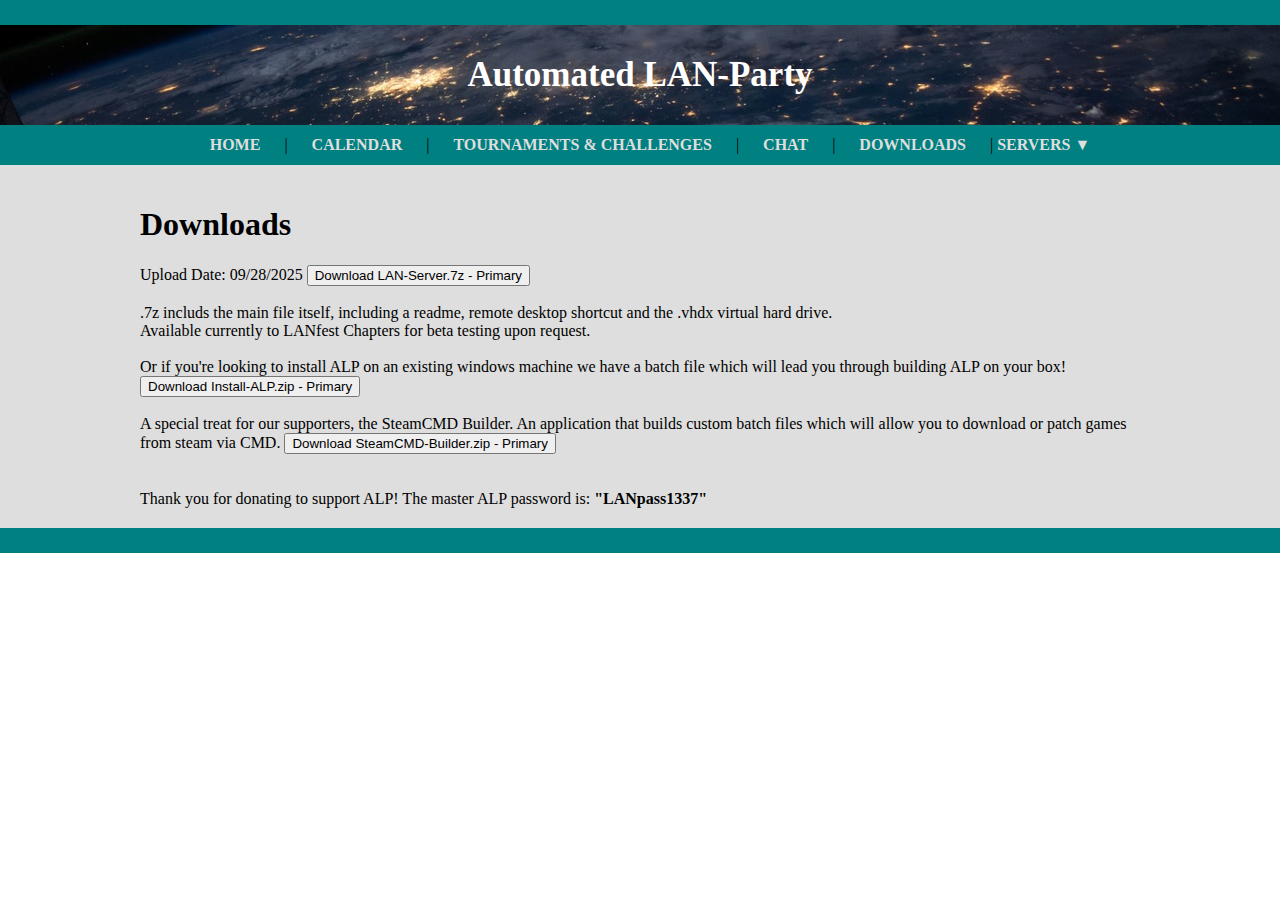
<file: ty.html>
<!DOCTYPE html>
<html>
<head>
    <style>
        /* Center the entire content horizontally */
        body {
            text-align: center;
            margin: 0;
            padding: 0;
        }

        /* Apply background strip above the topmost row */
        .top-strip {
            background-color: #008081;
            height: 25px;
            width: 100%; /* Span the entire width */
        }

        /* Apply background image to the first row */
        tr.first-row {
            background-image: url('images/head-back.jpg');
            background-size: cover; /* Adjust as needed */
            background-position: center; /* Center the background image vertically */
        }

        /* Style the first row header */
        tr.first-row td {
            text-align: center;
            padding: 30px 0; /* Increase vertical padding for header */
            color: #fff; /* Text color */
            font-size: 35px; /* Header size */
            font-weight: bold; /* Bold text */
            background-color: transparent; /* Remove background color */
        }

        /* Style the links in the second row */
        tr.second-row {
            background-color: #008081; /* Darker background color */
        }

        tr.second-row a {
            text-decoration: none;
            color: #dedede; /* Link color */
            font-weight: bold; /* Bold text */
            padding: 10px 20px; /* Add padding to space out the links */
            display: inline-block; /* Center the links horizontally */
        }

        /* Style the Servers dropdown */
        .dropdown {
            position: relative;
            display: inline-block;
        }

        .dropbtn {
            background-color: #008081;
            color: #dedede;
            border: none;
            cursor: pointer;
            font-weight: bold; /* Bold text */
        }

        .dropdown-content {
            display: none;
            position: absolute;
            background-color: #008081;
            min-width: 160px;
            z-index: 1;
        }

        .dropdown-content a {
            color: #dedede;
            padding: 12px 16px;
            text-decoration: none;
            display: block;
            font-weight: bold; /* Bold text */
        }

        .dropdown-content a:hover {
            background-color: #dedede;
            color: #008081; /* Hovered link color */
        }

        .dropdown:hover .dropdown-content {
            display: block;
        }

        /* Style the content row */
        tr.content-row {
            background-color: #dedede;
        }
        
        /* Remove border between rows */
        table {
            border-collapse: collapse;
            width: 100%; /* Span the entire width */
        }
    </style>
</head>
<body>



    <!-- Top Strip -->
    <div class="top-strip"></div>

    <table>
        <tbody>
            <!-- First Row with Background Image -->
            <tr class="first-row">
                <td colspan="6">Automated LAN-Party</td>
            </tr>
            <!-- Second Row with Links -->
            <tr class="second-row">
                <td colspan="6">
                    <a href="index.html">HOME</a> |
                    <a href="calendar.html">CALENDAR</a> |
                    <a href="tournaments.html">TOURNAMENTS & CHALLENGES</a> |
                    <a href="chat.html">CHAT</a> |
                    <a href="downloads.php">DOWNLOADS</a> |
                    <div class="dropdown">
                        <span class="dropbtn">SERVERS &#x25BC;</span>
                        <div class="dropdown-content">
                            <a href="servers.html">VIRTUAL MACHINES</a>
                            <a href="non_steam_servers.html">NON-STEAM SERVERS</a>
                            <a href="steam_servers.html">STEAM SERVERS</a>
                        </div>
                    </div>
                </td>
            </tr>
            <tr class="content-row">
                <td colspan="6"><br><table border="0"><tbody><tr><td width="*"> </td><td width="1000" style="text-align: left;">
            <!-- Third Row for Content -->	
  <h1>Downloads</h1>
Upload Date: 09/28/2025
    <button onclick="promptForPassword2()">Download LAN-Server.7z - Primary</button> 
<br><br>.7z includs the main file itself, including a readme, remote desktop shortcut and the .vhdx virtual hard drive.<br>
Available currently to LANfest Chapters for beta testing upon request.<br>
<br>
Or if you're looking to install ALP on an existing windows machine we have a batch file which will lead you through building ALP on your box!
    <button onclick="promptForPassword5()">Download Install-ALP.zip - Primary</button> 
<br>
<br>
A special treat for our supporters, the SteamCMD Builder.  An application that builds custom batch files which will allow you to download or patch games from steam via CMD.
    <button onclick="promptForPassword1()">Download SteamCMD-Builder.zip - Primary</button> 
<br>
<br>
<Br>
Thank you for donating to support ALP! The master ALP password is: <b>"LANpass1337"</b><br>

				</td><td width="*"> </td></tr></tbody></table><br></td>
            </tr>
        </tbody>
    </table>

	    <div class="top-strip"></div>
</body>
    <script>
        function promptForPassword1() {
            const enteredPassword = prompt("Please enter the password:");

            // Replace "LANpass1337" with the desired password
            if (enteredPassword === "LANpass1337") {
                // Redirect to the file download
                window.location.href = "https://sandiegolan.net/ftp/SteamCMD-Builder.zip";
            } else {
                alert("Incorrect password. Please try again.");
            }
        }
    </script>
    <script>
        function promptForPassword2() {
            const enteredPassword = prompt("Please enter the password:");

            // Replace "LANpass1337" with the desired password
            if (enteredPassword === "LANpass1337") {
                // Redirect to the file download
                window.location.href = "https://alp.sandiegolan.net/LAN-Server.7z";
            } else {
                alert("Incorrect password. Please try again.");
            }
        }
    </script>
    <script>
        function promptForPassword5() {
            const enteredPassword = prompt("Please enter the password:");

            // Replace "LANpass1337" with the desired password
            if (enteredPassword === "LANpass1337") {
                // Redirect to the file download
                window.location.href = "https://alp.sandiegolan.net/Install-ALP.zip";
            } else {
                alert("Incorrect password. Please try again.");
            }
        }
    </script>
</html>
</file>
<file: styles/calendar.css>
body {
    font-family: 'Segoe UI', 'Roboto', Arial, sans-serif;
    background: linear-gradient(120deg, #062E3E 60%, #008081 100%);
    color: #222;
    margin: 0;
    padding: 0;
}

/* --- Header --- */
.header {
    background: #062E3E;
    color: #fff;
    box-shadow: 0 4px 24px rgba(0,0,0,0.10);
}

/* --- Header Content --- */
.header-content {
    display: flex;
    align-items: center;
    justify-content: space-between;
    width: 100%;
    padding-top: 24px;
    padding-bottom: 24px;
    padding-left: 20px;    /* Keep ALP close to left edge */
    padding-right: 24px;  /* Add more space on right */
    position: relative;
}
.nav-wrapper{
    padding: 10px 100px 10px 10px;
}

.logo {
    flex: 0 0 auto;
    font-size: 2rem;
    font-weight: 700;
    letter-spacing: 2px;
    color: #00b4d8;
}

.nav-wrapper {
    flex: 1 1 auto;
    display: flex;
    justify-content: flex-end;
    align-items: center;
}

.nav-links {
    display: flex;
    gap: 24px;
}

.nav-links a, .dropbtn {
    color: #fff;
    background: transparent;
    text-decoration: none;
    font-weight: 500;
    font-size: 1rem;
    padding: 8px 12px;
    border-radius: 4px;
    transition: background 0.2s;
}

.nav-links a:hover, .dropbtn:hover {
    background: #00b4d8;
    color: #062E3E;
}

.dropdown {
    position: relative;
}

.dropdown-content {
    display: none;
    position: absolute;
    top: 36px;
    left: 0;
    background: #fff;
    box-shadow: 0 4px 16px rgba(0,0,0,0.08);
    border-radius: 8px;
    min-width: 180px;
    z-index: 10;
    flex-direction: column;
}

.dropdown-content a {
    color: #062E3E;
    padding: 12px 18px;
    text-decoration: none;
    display: block;
    font-size: 1rem;
    border-radius: 4px;
}

.dropdown-content a:hover {
    background: #e0f7fa;
    color: #00b4d8;
}

.dropdown:hover .dropdown-content {
    display: block;
}

/* --- Main Container & Card --- */
.main-container {
    max-width: 900px;
    margin: 48px auto 0 auto;
    padding: 0;
    display: flex;
    flex-direction: column;
    align-items: center;
    background: none;
    box-shadow: none;
}

.box {
    background: #fff;
    border-radius: 24px;
    box-shadow: 0 8px 32px rgba(0,0,0,0.12);
    padding: 56px 48px;
    margin-bottom: 32px;
    width: 100%;
    max-width: 900px;
    transition: box-shadow 0.2s, transform 0.2s;
}

.box:hover {
    box-shadow: 0 8px 32px rgba(0,0,0,0.16);
    transform: translateY(-2px) scale(1.01);
}

.box h1 {
    color: #008081;
    font-size: 2.4rem;
    margin-top: 0;
    margin-bottom: 24px;
    letter-spacing: 1px;
}

.box p {
    color: #333;
    font-size: 1.18rem;
    line-height: 1.8;
    margin-bottom: 24px;
}

.box iframe {
    display: block;
    margin-left: auto;
    margin-right: auto;
    max-width: 700px;
    width: 100%;
    aspect-ratio: 16 / 9;
    border-radius: 12px;
    margin: 24px 0;
    box-shadow: 0 2px 8px rgba(0,0,0,0.08);
}

/* --- Fade-in Animation for Card --- */
.fade-in {
    opacity: 0;
    transform: translateY(40px);
    transition: opacity 0.7s cubic-bezier(.77,0,.18,1), transform 0.7s cubic-bezier(.77,0,.18,1);
}

.fade-in.visible {
    opacity: 1;
    transform: translateY(0);
}

/* --- Hamburger styles --- */
.hamburger {
    display: none;
    flex-direction: column;
    justify-content: center;
    align-items: center;
    width: 40px;
    height: 40px;
    background: none;
    border: none;
    cursor: pointer;
    z-index: 1100;
    position: absolute;
    right: 24px;
    top: 50%;
    transform: translateY(-50%);
}
.hamburger span {
    display: block;
    width: 28px;
    height: 4px;
    margin: 4px 0;
    background: #fff;
    border-radius: 2px;
    transition: 0.3s;
}

/* --- Footer --- */
.footer {
    text-align: center;
    color: #fff;
    padding: 32px 0 16px 0;
    font-size: 1rem;
    opacity: 0.7;
}

/* --- Mobile nav --- */
@media (max-width: 900px) {
    .header-content {
        flex-direction: row;
        gap: 0;
        padding: 18px 8px;
        position: relative;
    }
    .logo {
        margin-left: 8px;
    }
    nav {
        flex: 1;
        position: relative;
    }
    .nav-links {
        position: fixed;
        top: 0; right: 0;
        height: 100vh;
        width: 220px;
        background: #062E3E;
        flex-direction: column;
        gap: 0;
        padding-top: 80px;
        transform: translateX(100%);
        transition: transform 0.3s;
        box-shadow: -2px 0 16px rgba(0,0,0,0.12);
        z-index: 1001;
    }
    .nav-links.open {
        transform: translateX(0);
    }
    .hamburger {
        display: flex;
        position: absolute;
        right: 8px;
        top: 50%;
        transform: translateY(-50%);
        z-index: 1100;
    }
    .main-container, .box {
        max-width: 100%;
        padding: 0 8px;
        border-radius: 0;
    }
    .box {
        padding: 24px 8px;
        border-radius: 12px;
    }
    .box h1 {
        font-size: 1.5rem;
    }
    .box iframe {
        max-width: 100%;
        border-radius: 8px;
    }
}
</file>
<file: styles/servers.css>
/* --- Base Styles --- */
body {
    font-family: 'Segoe UI', 'Roboto', Arial, sans-serif;
    background: linear-gradient(120deg, #062E3E 60%, #008081 100%);
    color: #222;
    margin: 0;
    padding: 0;
}

/* --- Header --- */
.header {
    background: #062E3E;
    color: #fff;
    box-shadow: 0 4px 24px rgba(0,0,0,0.10);
}

/* --- Header Content --- */
.header-content {
    display: flex;
    align-items: center;
    justify-content: space-between;
    width: 100%;
    padding: 8px 20px; /* Even more compact */
    position: relative;
}

.nav-wrapper {
    padding: 10px 100px 10px 10px;
    flex: 1 1 auto;
    display: flex;
    justify-content: flex-end;
    align-items: center;
}

.logo {
    flex: 0 0 auto;
    font-size: 2rem;
    font-weight: 700;
    letter-spacing: 2px;
    color: #00b4d8;
}

.nav-links {
    display: flex;
    gap: 24px;
}

.nav-links a, .dropbtn {
    color: #fff;
    background: transparent;
    text-decoration: none;
    font-weight: 500;
    font-size: 1rem;
    padding: 8px 12px;
    border-radius: 4px;
    transition: background 0.2s;
}

.nav-links a:hover, .dropbtn:hover {
    background: #00b4d8;
    color: #062E3E;
}

.dropdown {
    position: relative;
}

.dropdown-content {
    display: none;
    position: absolute;
    top: 36px;
    left: 0;
    background: #fff;
    box-shadow: 0 4px 16px rgba(0,0,0,0.08);
    border-radius: 8px;
    min-width: 180px;
    z-index: 10;
    flex-direction: column;
}

.dropdown-content a {
    color: #062E3E;
    padding: 12px 18px;
    text-decoration: none;
    display: block;
    font-size: 1rem;
    border-radius: 4px;
}

.dropdown-content a:hover {
    background: #e0f7fa;
    color: #00b4d8;
}

.dropdown:hover .dropdown-content {
    display: block;
}

/* --- Main Container & Card --- */
.main-container {
    max-width: 900px;
    margin: 48px auto 0 auto;
    padding: 0;
    display: flex;
    flex-direction: column;
    align-items: center;
    background: none;
    box-shadow: none;
}

.box {
    background: #fff;
    border-radius: 24px;
    box-shadow: 0 8px 32px rgba(0,0,0,0.12);
    width: min(90vw, 1150px);    
    padding: clamp(24px, 5vw, 48px);
    margin-bottom: 32px;
    transition: box-shadow 0.2s, transform 0.2s;
}

@media (max-width: 1200px) and (min-width: 901px) {
    .box {
        padding: 1vw; /* padding fix for mid sized monitor */
    }
}

.box:hover {
    box-shadow: 0 8px 32px rgba(0,0,0,0.16);
    transform: translateY(-2px) scale(1.01);
}

.box h1 {
    color: #008081;
    font-size: 2.4rem;
    margin-top: 0;
    margin-bottom: 24px;
    letter-spacing: 1px;
}

.box h2 {
    color: #008081;
    font-size: 1.8rem;
    margin-top: 0;
    margin-bottom: 18px;
    letter-spacing: 1px;
}

.box h3 {
    color: #008081;
    font-size: 1.4rem;
    margin-top: 0;
    margin-bottom: 16px;
    letter-spacing: 1px;
}

.box p, .box ol, .box li {
    color: #333;
    font-size: 1.18rem;
    line-height: 1.8;
    margin-bottom: 18px;
}

.box ol {
    padding-left: 20px;
}

.box li {
    margin-bottom: 12px;
}

.box img {
    max-width: 100%;
    height: auto;
    border-radius: 8px;
    margin: 18px auto;
    box-shadow: 0 2px 8px rgba(0,0,0,0.04);
    display: block;
}

.box iframe {
    display: block;
    margin-left: auto;
    margin-right: auto;
    max-width: 700px;
    width: 100%;
    aspect-ratio: 16 / 9;
    border-radius: 12px;
    margin: 24px 0;
    box-shadow: 0 2px 8px rgba(0,0,0,0.08);
}

.img-row {
    display: flex;
    gap: 24px;
    flex-wrap: wrap;
    justify-content: center;
    margin-bottom: 24px;
}

.img-row img {
    max-width: 320px;
    width: 100%;
    border-radius: 8px;
    box-shadow: 0 2px 8px rgba(0,0,0,0.04);
}

/* --- Fade-in Animation for Card --- */
.fade-in {
    opacity: 0;
    transform: translateY(40px);
    transition: opacity 0.7s cubic-bezier(.77,0,.18,1), transform 0.7s cubic-bezier(.77,0,.18,1);
}

.fade-in.visible {
    opacity: 1;
    transform: translateY(0);
}

/* --- Hamburger styles --- */
.hamburger {
    display: none;
    flex-direction: column;
    justify-content: center;
    align-items: center;
    width: 40px;
    height: 40px;
    background: none;
    border: none;
    cursor: pointer;
    z-index: 1100;
    position: absolute;
    right: 24px;
    top: 50%;
    transform: translateY(-50%);
}

.hamburger span {
    display: block;
    width: 28px;
    height: 4px;
    margin: 4px 0;
    background: #fff;
    border-radius: 2px;
    transition: 0.3s;
}

.logo {
    display: flex;
    align-items: center;
    height: auto;
    flex: 0 0 auto;
    filter: brightness(0) saturate(100%) invert(21%) sepia(81%) saturate(1322%) hue-rotate(153deg) brightness(97%) contrast(101%);
    /* This filter tints black logos to match #00b4d8 theme color */
}

.logo img {
    height: 60px; /* Slightly smaller logo */
    width: auto;
    margin-right: 0;
    cursor: pointer;
    display: block;
}

/* --- Mobile nav --- */
@media (max-width: 900px) {
    .header-content {
        flex-direction: row;
        gap: 0;
        padding: 8px 8px; /* Reduced from 18px to 8px for compact mobile header */
        position: relative;
    }
    .logo {
        margin-left: 8px;
    }
    .logo img {
        height: 50px; /* Slightly smaller logo on mobile */
    }
    nav {
        flex: 1;
        position: relative;
    }
    .nav-links {
        position: fixed;
        top: 0; right: 0;
        height: 100vh;
        width: 220px;
        background: #062E3E;
        flex-direction: column;
        gap: 0;
        padding-top: 80px;
        transform: translateX(100%);
        transition: transform 0.3s;
        box-shadow: -2px 0 16px rgba(0,0,0,0.12);
        z-index: 1001;
    }
    .nav-links.open {
        transform: translateX(0);
    }
    .hamburger {
        display: flex;
        position: absolute;
        right: 8px;
        top: 50%;
        transform: translateY(-50%);
        z-index: 1100;
    }
    .main-container, .box {
        max-width: 100%;
        padding: 0 8px;
        border-radius: 0;
    }
    .box {
        padding: 24px 8px;
        border-radius: 12px;
    }
    .box h1 {
        font-size: 1.5rem;
    }
    .box h2 {
        font-size: 1.3rem;
    }
    .box iframe {
        max-width: 100%;
        border-radius: 8px;
    }
    .img-row {
        flex-direction: column;
        gap: 12px;
        align-items: center;
    }
}
</file>
